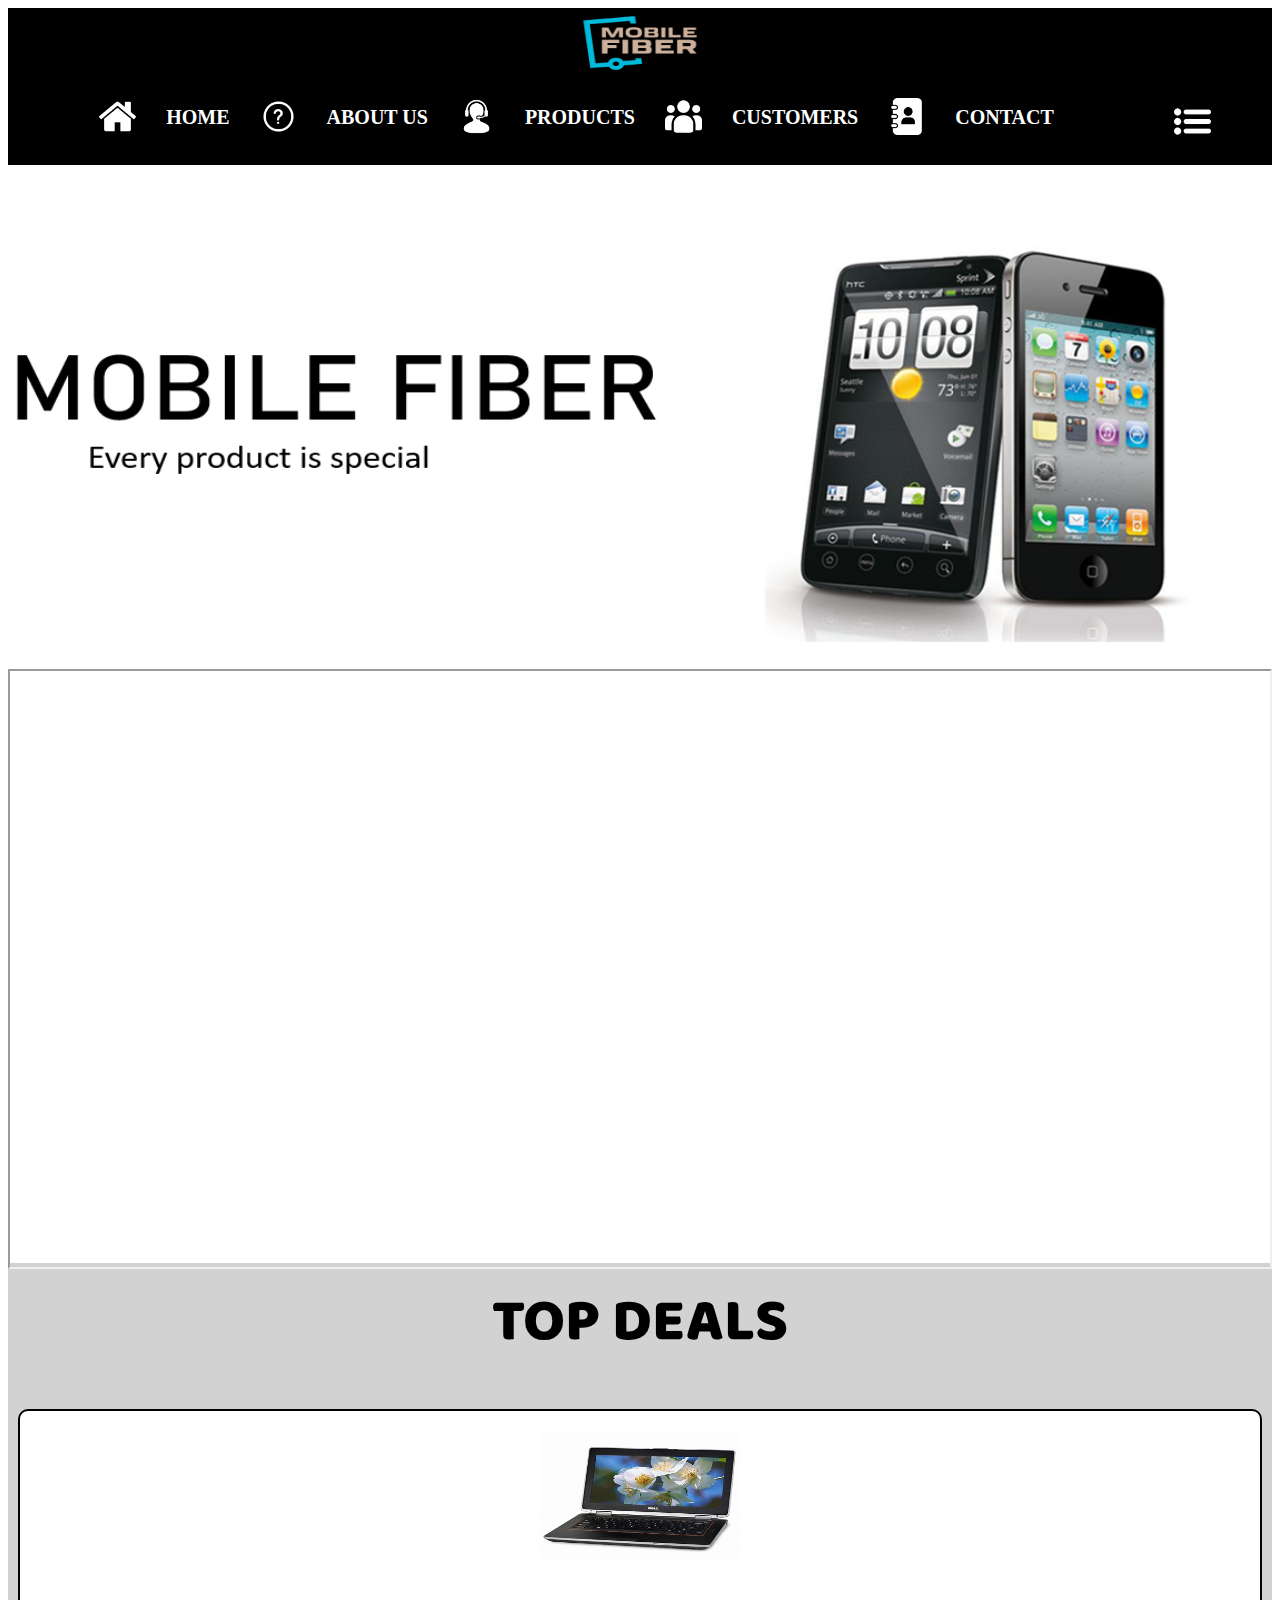
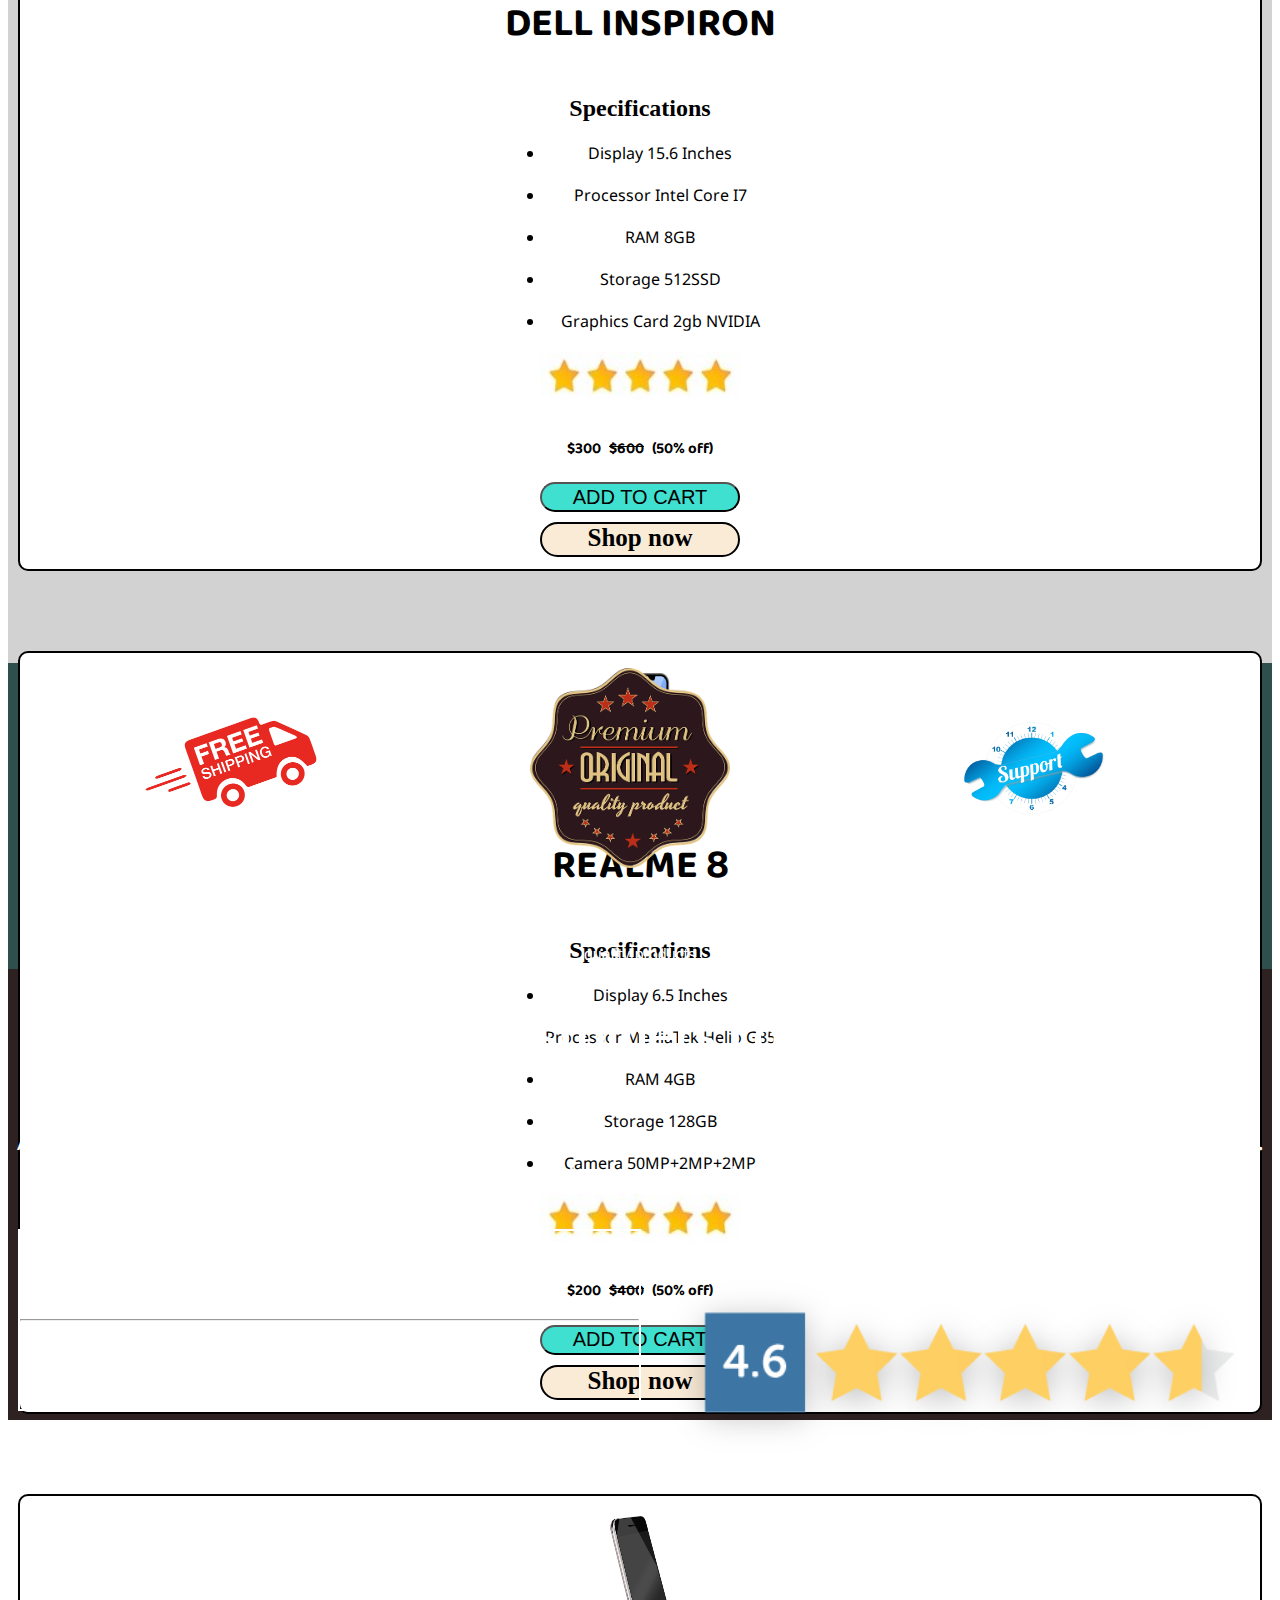
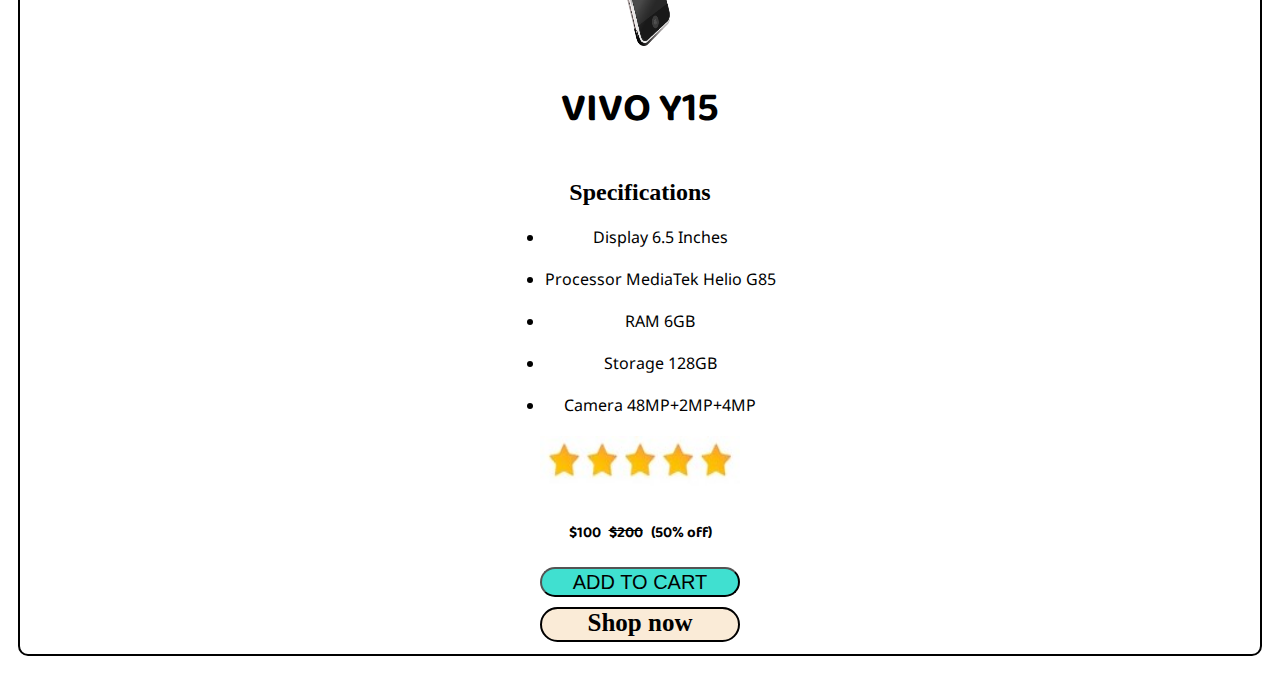
<file: index.html>
<!DOCTYPE html>
<html lang="en">

<head>
    <meta charset="UTF-8">
    <meta http-equiv="X-UA-Compatible" content="IE=edge">
    <meta name="viewport" content="width=device-width, initial-scale=1.0">
    <title>OnlineSale</title>
    <link href="https://fonts.googleapis.com/css2?family=Roboto&display=swap" rel="stylesheet">
    <link href="https://fonts.googleapis.com/css2?family=Baloo+Bhaina+2:wght@500&display=swap" rel="stylesheet">
    <link href="https://fonts.googleapis.com/css2?family=Inter:wght@200&display=swap" rel="stylesheet">
    <link rel="stylesheet" href="Home.css">
    <link href="https://fonts.googleapis.com/css2?family=Lato:ital,wght@1,300&display=swap" rel="stylesheet">
    <link href="https://fonts.googleapis.com/css2?family=Noto+Sans&display=swap" rel="stylesheet">
</head>

<body>


    <div id="navigation">
        <nav id="navbar">
            <div>
                <img src="images/logo.jpg" alt="Mobile Fiber">
            </div>
            <ul>
                <img src="images/home logo.png">
                <li class="item"> <a href="#HomePage">HOME</a></li>
                <img src="images/about logo.png">
                <li class="item"> <a href="About.html">ABOUT US</a></li>
                <img src="images/services logo.png">
                <li class="item"> <a href="Products.html">PRODUCTS</a></li>
                <img src="images/client logo.png">
                <li class="item"> <a href="Customer.html">CUSTOMERS</a></li>
                <img src="images/contact us logo.png">
                <li class="item"> <a href="Contact.html">CONTACT</a></li>
                <li id="icon_list">
                    <div id="icon">
                        <img src="images/three dot icon.jpg" alt="">
                        <div id="dropdown">
                            <ul>
                                <li><a href="login.html">LOGIN</a></li>
                                <li><a href="sign.html">SIGN UP</a></li>
                            </ul>
                        </div>
                    </div>
                </li>
            </ul>
        </nav>
    </div>

    </div>
    <section id="HomePage">
        <div id="intro">
            <img src="images/backgroundimage.jpg">
            <iframe width="100%" height="600"
                src="https://www.youtube.com/embed/yXPuL8y3N1w?rel=0&autoplay=1&mute=1&controls=1"></iframe>
        </div>
        <section id="Home">
            <p id="text">TOP DEALS</p>
            <div class="container">

                <div class="container_items" id="laptop">
                    <img src="images/lappy2.jpg" alt="Laptop">
                    <div>
                        <h1>DELL INSPIRON</h1>
                        <h2>Specifications</h2>
                        <ul>
                            <li>Display 15.6 Inches</li>
                            <li>Processor Intel Core I7</li>
                            <li>RAM 8GB</li>
                            <li>Storage 512SSD</li>
                            <li>Graphics Card 2gb NVIDIA</li>
                        </ul>
                        <img src="images/ratings1.jpg" alt="">
                    </div>
                    <h1 class="price"> <ins>$300</ins> <del>$600</del>
                        <p>(50% off)</p>
                    </h1>
                    <button>ADD TO CART</button>
                    <div class="shop"> <a href="">Shop now</a></div>

                </div>
                <div class="container_items"><img src="images/mobile1.jpg" alt="smartphone">
                    <div>
                        <h1>REALME 8</h1>
                        <h2>Specifications</h2>
                        <ul>
                            <li>Display 6.5 Inches</li>
                            <li>Processor MediaTek Helio G85 </li>
                            <li>RAM 4GB</li>
                            <li>Storage 128GB</li>
                            <li>Camera 50MP+2MP+2MP</li>
                        </ul>
                        <img src="images/ratings1.jpg" alt="">
                    </div>
                    <h1 class="price"> <ins>$200</ins> <del>$400</del>
                        <p>(50% off)</p>
                    </h1>
                    <button>ADD TO CART</button>
                    <div class="shop"> <a href="">Shop now</a></div>
                </div>
                <div class="container_items"><img src="images/mobile2.jpg" alt="smartphone">
                    <div>
                        <h1>VIVO Y15</h1>
                        <h2>Specifications</h2>
                        <ul>
                            <li>Display 6.5 Inches</li>
                            <li>Processor MediaTek Helio G85 </li>
                            <li>RAM 6GB</li>
                            <li>Storage 128GB</li>
                            <li>Camera 48MP+2MP+4MP</li>
                        </ul>
                        <img src="images/ratings1.jpg" alt="rating">
                    </div>
                    <h1 class="price"> <ins>$100</ins> <del>$200</del>
                        <p>(50% off)</p>
                    </h1>
                    <button>ADD TO CART</button>
                    <div class="shop"> <a href="#">Shop now</a></div>
                </div>
            </div>
        </section>



        <section id="section1">
            <div class="bottom">
                <img src="images/free shipping.jpg" alt="Free Shipping">
                <p>FREE SHIPPING</p>
                <div>on order above $100</div>
            </div>
            <div class="bottom">
                <img src="images/premium product.jpg" alt="Quality product">
                <p>PREMIUM</p>
                <div>quality products</div>
            </div>
            <div class="bottom">
                <img src="images/support.jpg" alt="Support">
                <p>SUPPORT</p>
                <div>24/7 support</div>
            </div>
        </section>
        <section id="Section2">
            <h1>Our Customers Love Us</h1>
            <p>At Mobile Fiber.com, your opinion is truly valued. We strive to provide you with the Premium Products.
                Read authentic and unedited reviews collected directly by Shopper Approved.</p>
            <div id="rating">
                <div id="box">
                    <p>4.6</p>
                    <hr>
                    <p>out of 5</p>
                </div>
                <div>
                    <p>Overall Rating</p>
                    <img src="images/rating.jpg" alt="Our Rating">
                </div>
            </div>
        </section>
    </section>
</body>

</html>
</file>
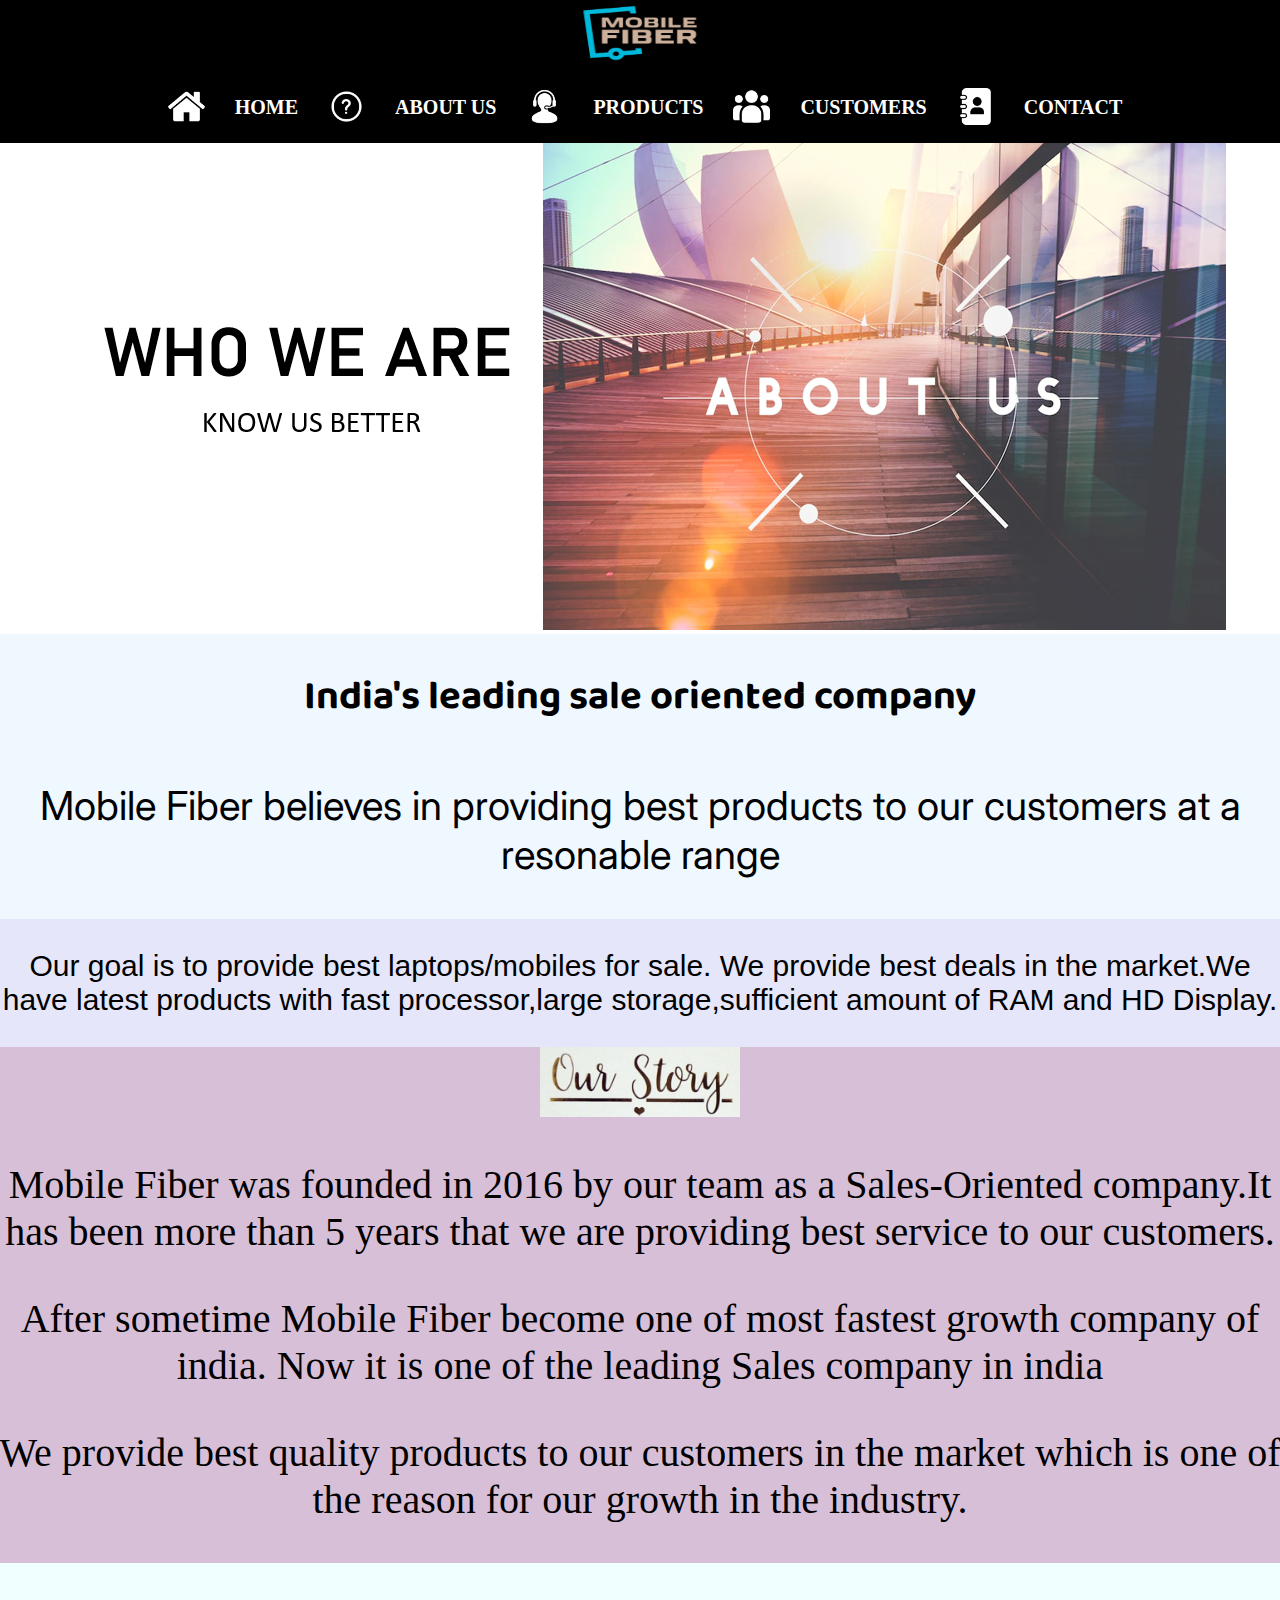
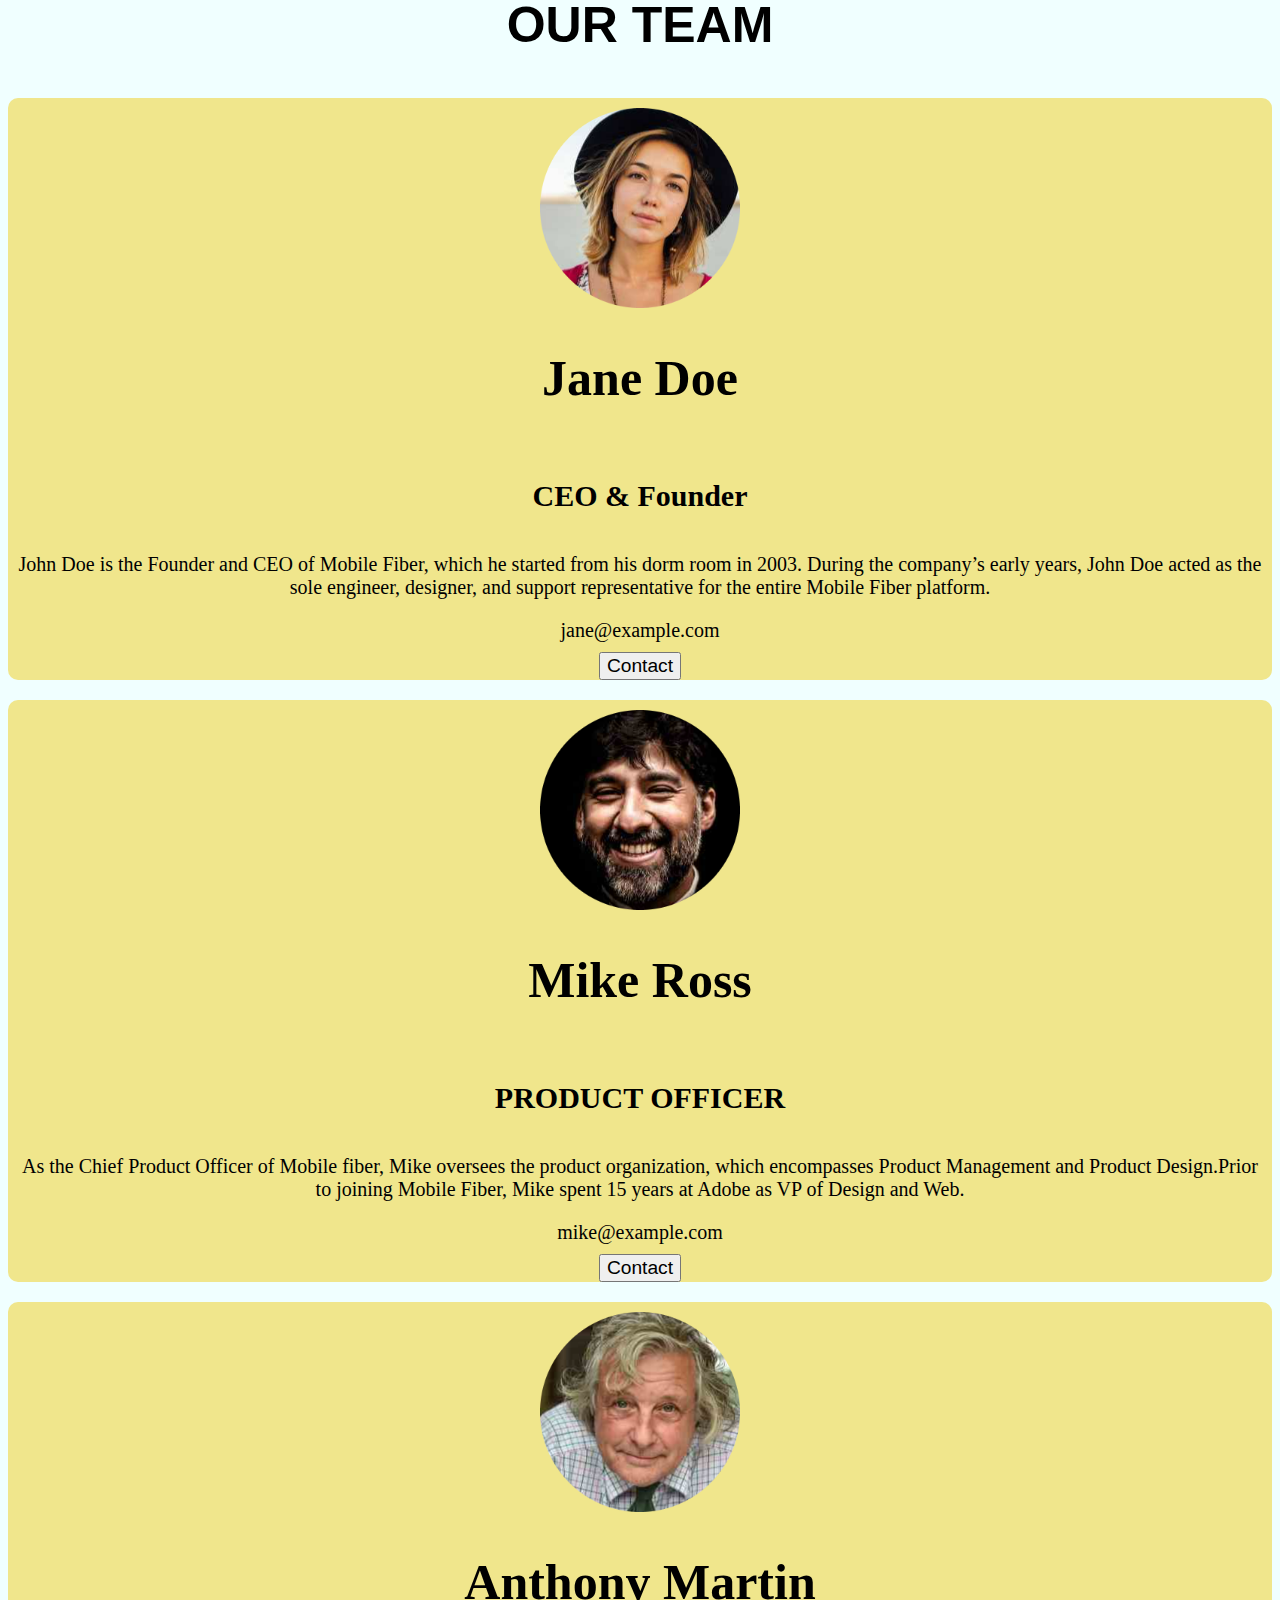
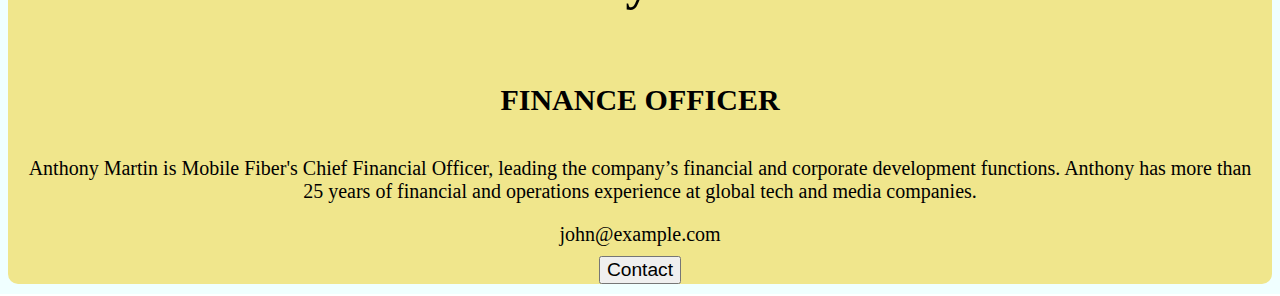
<file: About.html>
<!DOCTYPE html>
<html lang="en">

<head>
    <meta charset="UTF-8">
    <meta http-equiv="X-UA-Compatible" content="IE=edge">
    <meta name="viewport" content="width=device-width, initial-scale=1.0">
    <title>OnlineSale</title>
    <link href="https://fonts.googleapis.com/css2?family=Baloo+Bhaina+2:wght@500&display=swap" rel="stylesheet">
    <link href="https://fonts.googleapis.com/css2?family=Inter:wght@200&display=swap" rel="stylesheet">
    <link rel="stylesheet" href="About.css">
</head>

<body>
    <header>
        <nav id="navbar">
            <div>
                <img src="images/logo.jpg" alt="Mobile Fiber">
            </div>
            <ul>
                <img src="images/home logo.png">
                <li class="item"> <a href="index.html">HOME</a></li>
                <img src="images/about logo.png">
                <li class="item"> <a href="#About">ABOUT US</a></li>
                <img src="images/services logo.png">
                <li class="item"> <a href="Products.html">PRODUCTS</a></li>
                <img src="images/client logo.png">
                <li class="item"> <a href="Customer.html">CUSTOMERS</a></li>
                <img src="images/contact us logo.png">
                <li class="item"> <a href="Contact.html">CONTACT</a></li>
            </ul>
        </nav>
    </header>

    <section id="About">
        <div id="top">
            <img src="images/About background.jpg" >
        </div>
        <section id="section1">
            <h1>India's leading sale oriented company</h1>
            <div>
                <p>Mobile Fiber believes in providing best products to our customers at a resonable range</p>
            </div>
        </section>
        <section id="section2">
            <div>
                <p>Our goal is to provide best laptops/mobiles for sale. We provide best deals in the market.We have
                    latest products with fast processor,large storage,sufficient amount of RAM and HD Display.
                </p>
            </div>
        </section>
        <section id="section3">
            <div><img src="images/story.jpg" alt="Story"></div>
            <div>
                <p>Mobile Fiber was founded in 2016 by our team
                    as a Sales-Oriented company.It has been more than 5 years that we are providing best service to our
                    customers.
                </p>
                <p> After sometime Mobile Fiber become one of most fastest growth company of india. Now it is one of the
                    leading Sales company in india
                </p>
                <p>We provide best quality products to our customers in the market which is one of the reason for our
                    growth in the industry.
                </p>
            </div>
        </section>
        <section id="section4">
            <h1>OUR TEAM</h1>
            <div id="team">
                <div class="team_members">
                    <img src="images/team1.jpg" alt="Team_Member">
                    <h2>Jane Doe</h2>
                    <h3 class="title">CEO & Founder</h3>
                    <p>John Doe is the Founder and CEO of Mobile Fiber, which he started from his dorm room in 2003.
                        During the company’s early years, John Doe acted as the sole engineer, designer, and support
                        representative for the entire Mobile Fiber platform. </p>
                    <p>jane@example.com</p>
                    <button class="button">Contact</button>
                </div>
                <div class="team_members">
                    <img src="images/team2.jpg" alt="Team_Member">
                    <h2>Mike Ross</h2>
                    <h3 class="title">PRODUCT OFFICER</h3>
                    <p>As the Chief Product Officer of Mobile fiber, Mike oversees the product organization, which
                        encompasses Product Management and Product Design.Prior to joining Mobile Fiber, Mike spent 15
                        years at Adobe as VP of Design and Web.
                    </p>
                    <p>mike@example.com</p>
                    <button class="button">Contact</button>

                </div>
                <div class="team_members">
                    <img src="images/team3.jpg" alt="Team_Member">
                    <h2>Anthony Martin</h2>
                    <h3 class="title">FINANCE OFFICER</h3>
                    <p> Anthony Martin is Mobile Fiber's Chief Financial Officer, leading the company’s financial and
                        corporate development functions. Anthony has more than 25 years of financial and operations
                        experience at global tech and media companies. </p>
                    <p>john@example.com</p>
                    <button class="button">Contact</button>
                </div>

            </div>
        </section>
    </section>

</body>

</html>
</file>
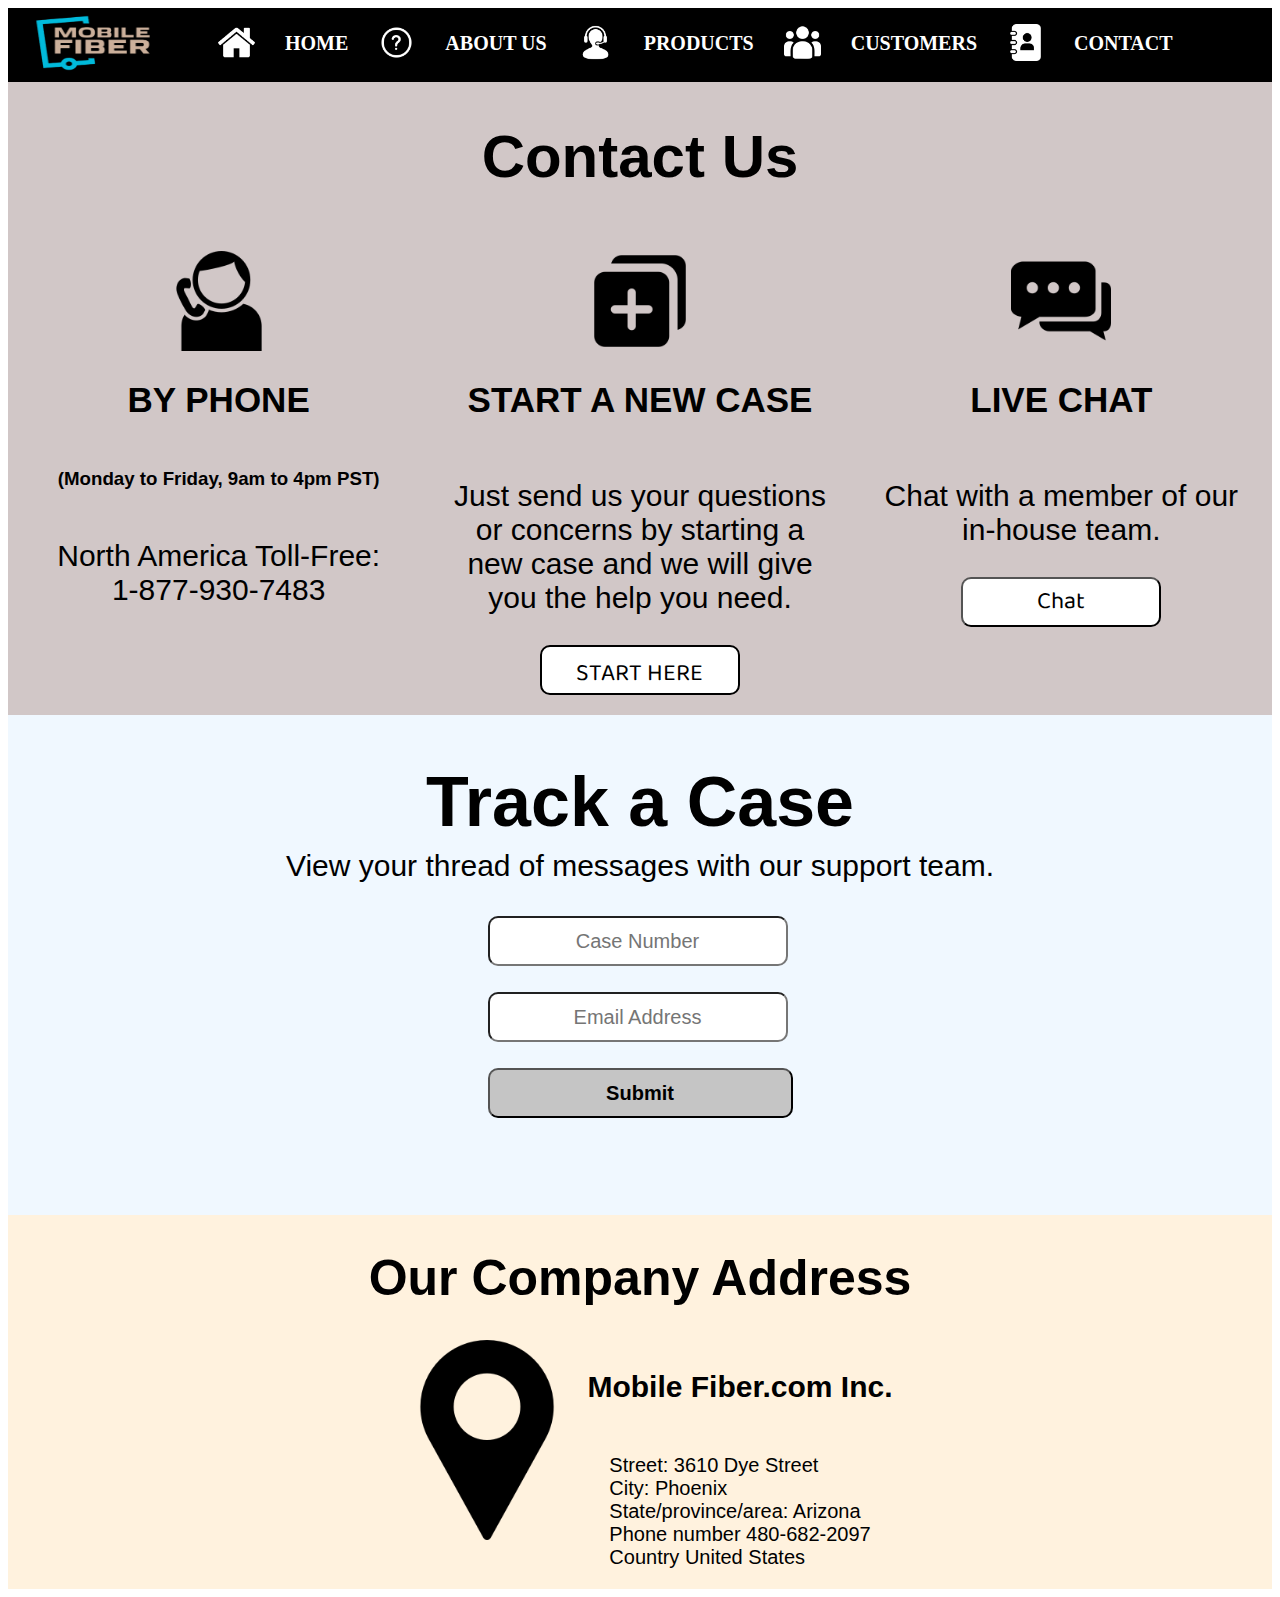
<file: Contact.html>
<!DOCTYPE html>
<html lang="en">

<head>
    <meta charset="UTF-8">
    <meta http-equiv="X-UA-Compatible" content="IE=edge">
    <meta name="viewport" content="width=device-width, initial-scale=1.0">
    <title>OnlineSale</title>
    <link rel="stylesheet" href="Contact.css">
    <link href="https://fonts.googleapis.com/css2?family=Baloo+Bhaina+2:wght@500&display=swap" rel="stylesheet">
</head>

<body>
    <header>
        <nav id="navbar">
            <div>
                <img src="images/logo.jpg" alt="Mobile Fiber">
            </div>
            <ul>
                <img src="images/home logo.png" >
                <li class="item"> <a href="index.html">HOME</a></li>
                <img src="images/about logo.png" >
                <li class="item"> <a href="About.html">ABOUT US</a></li>
                <img src="images/services logo.png" >
                <li class="item"> <a href="Products.html">PRODUCTS</a></li>
                <img src="images/client logo.png" >
                <li class="item"> <a href="Customer.html">CUSTOMERS</a></li>
                <img src="images/contact us logo.png" >
                <li class="item"> <a href="#Contact1">CONTACT</a></li>
            </ul>
        </nav>

    </header>
    <section id="Contact1">
        <section id="Contact">
            <h1>Contact Us</h1>
            <div id="contact_container">
                <div class="contact_items">
                    <img src="images/contact1.jpg.png" alt="contact">
                    <h2>BY PHONE</h2>
                    <h3>(Monday to Friday, 9am to 4pm PST)</h3>
                    <p> North America Toll-Free: <span>1-877-930-7483</span> </p>
                </div>
                <div class="contact_items">
                    <img src="images/contact2.jpg.png" alt="contact">
                    <h2>START A NEW CASE </h2>
                    <p>Just send us your questions or concerns by starting a new case and we will give you the help you
                        need.</p>
                    <a href="form.html">START HERE</a>
                </div>
                <div class="contact_items">
                    <img src="images/contact3.jpg.png" alt="contact">
                    <h2>LIVE CHAT</h2>
                    <p>Chat with a member of our in-house team.</p>
                    <button class="open-button" onclick="openForm()">Chat</button>

                    <div class="chat-popup" id="myForm">
                        <form action="/action_page.php" class="form-container">
                            <h1>Chat</h1>
                            <label for="msg"><b>Message</b></label>
                            <textarea placeholder="Type message.." name="msg" required></textarea>

                            <button type="submit" class="btn">Send</button>
                            <button type="button" class="btn cancel" onclick="closeForm()">Close</button>
                        </form>
                    </div>
                    <script>
                        function openForm() {
                            document.getElementById("myForm").style.display = "block";
                        }

                        function closeForm() {
                            document.getElementById("myForm").style.display = "none";
                        }
                    </script>

                </div>
            </div>
        </section>
        <section id="Section1">
            <div id="Container">
                <h1>Track a Case</h1>
                <p>View your thread of messages with our support team.</p>
                <form action="">
                    <table>
                        <tr>
                            <td><input type="text" placeholder="Case Number"></td>
                        </tr>
                        <tr>
                            <td>&nbsp;</td>
                        </tr>
                        <tr>
                            <td><input type="email" placeholder="Email Address"></td>
                        </tr>
                        <tr>
                            <td>&nbsp;</td>
                        </tr>
                        <tr>
                            <td><input type="submit"></td>
                        </tr>
                    </table>
                </form>
            </div>
        </section>
        <div id="footer">
            <h1>Our Company Address</h1>
            <div>
                <img src="images/address.jpg" alt="">
                <div id="footer_id">
                    <h3>Mobile Fiber.com Inc.</h3>
                    <p>
                        Street: 3610 Dye Street <br>
                        City: Phoenix <br>
                        State/province/area: Arizona <br>
                        Phone number 480-682-2097 <br>
                        Country United States
                    </p>
                </div>

            </div>
        </div>
    </section>
</body>

</html>
</file>
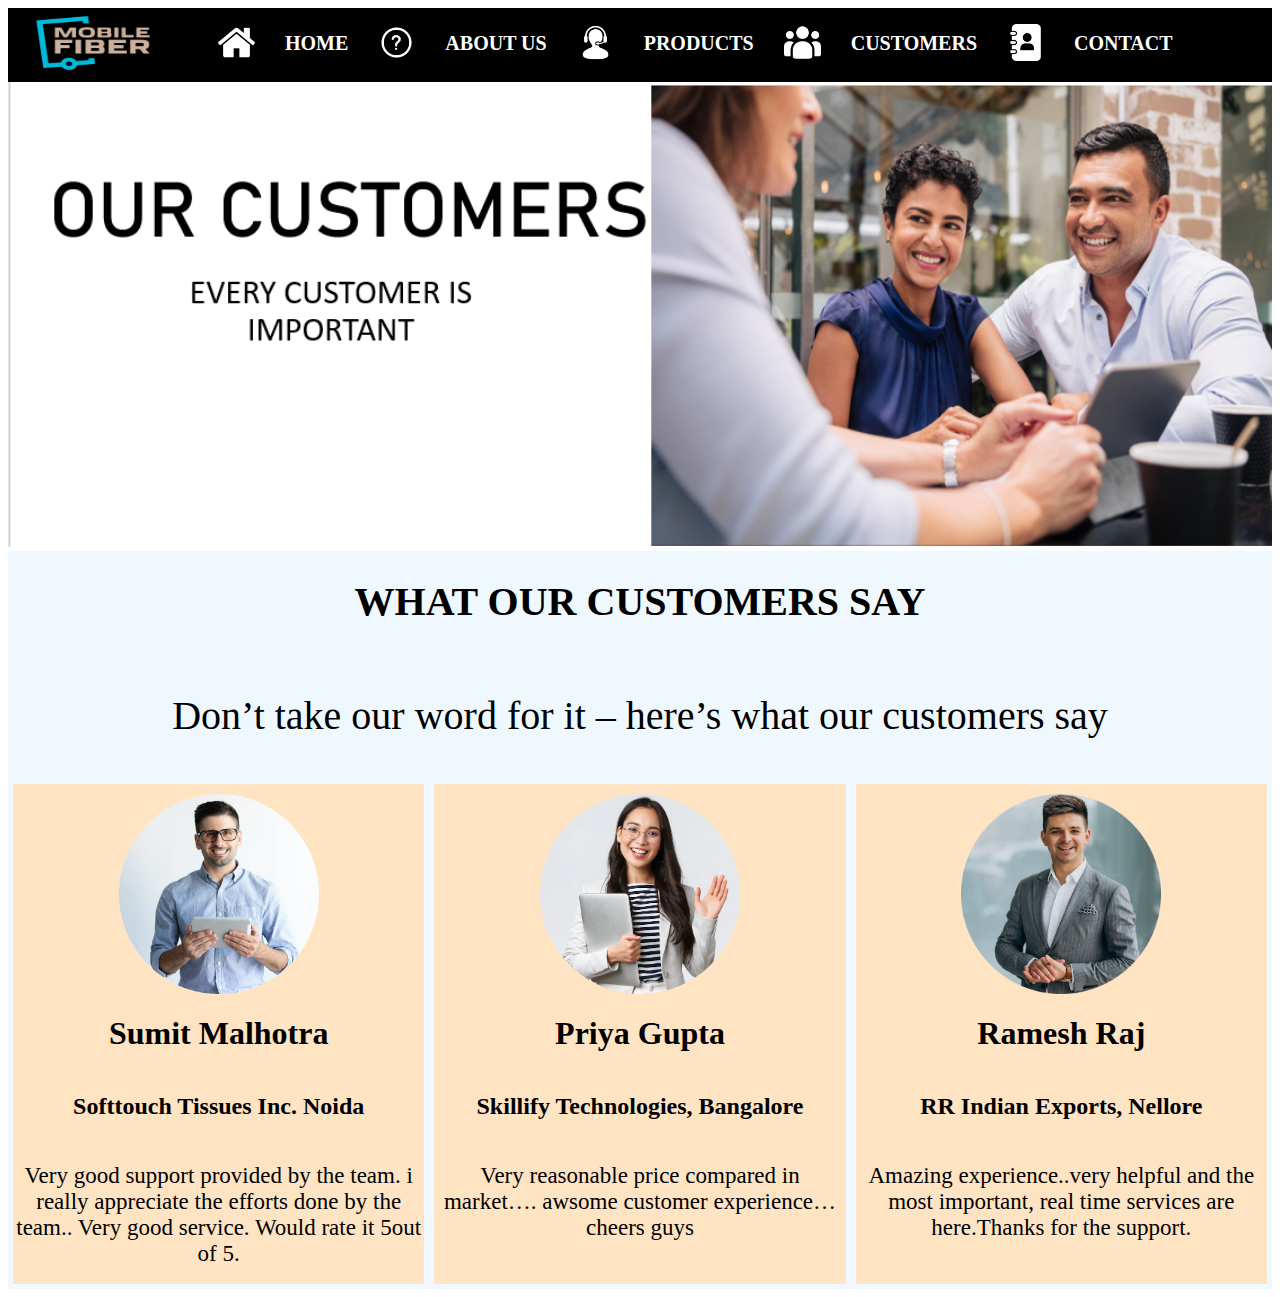
<file: Customer.html>
<!DOCTYPE html>
<html lang="en">
<head>
    <meta charset="UTF-8">
    <meta http-equiv="X-UA-Compatible" content="IE=edge">
    <meta name="viewport" content="width=device-width, initial-scale=1.0">
    <title>OnlineSale</title>
    <link rel="stylesheet" href="Customer.css">
</head>
<body>
    
    <header>
        <nav id="navbar">
            <div>
                <img src="images/logo.jpg" alt="Mobile Fiber">
            </div>
            <ul>
                <img src="images/home logo.png" >
                <li class="item"> <a href="index.html">HOME</a></li>
                <img src="images/about logo.png" >
                <li class="item"> <a href="About.html">ABOUT US</a></li>
                <img src="images/services logo.png" >
                <li class="item"> <a href="Products.html">PRODUCTS</a></li>
                <img src="images/client logo.png" >
                <li class="item"> <a href="#Customer">CUSTOMERS</a></li>
                <img src="images/contact us logo.png" >
                <li class="item"> <a href="Contact.html">CONTACT</a></li>
            </ul>
        </nav>
     
    </header>

    <section id="Customer">
        <div id="Top_image">
            <img src="images/customer.jpg.png" alt="customer">
        </div>
        <div id="Testimonials">
            <h1>WHAT OUR CUSTOMERS SAY</h1>
            <p>Don’t take our word for it – here’s what our customers say</p>
        </div>
        <div id="Customer_people">
            <div class="customer_reviews">
                <img src="images/customer1.jpg" alt="customer1">
                <h1>Sumit Malhotra</h1>
                <h2>Softtouch Tissues Inc. Noida</h2> 
                <p>Very good support provided by the team. i really appreciate the efforts done by the team.. Very good service. Would rate it 5out of 5.</p>
            </div>
            <div class="customer_reviews">
                <img src="images/customer2.jpg" alt="customer2">
                <h1>Priya Gupta</h1>
                <h2>Skillify Technologies, Bangalore</h2>
                <p>Very reasonable price compared in market…. awsome customer experience… cheers guys
                </p>
            </div>
            <div class="customer_reviews">
                <img src="images/customer3.jpg" alt="customer3">
                <h1>Ramesh Raj</h1>
                <h2>RR Indian Exports, Nellore</h2>
                <p>Amazing experience..very helpful and the most important, real time services are here.Thanks for the support.</p>
            </div>
        </div>
    </section>
</body>
</html>
</file>
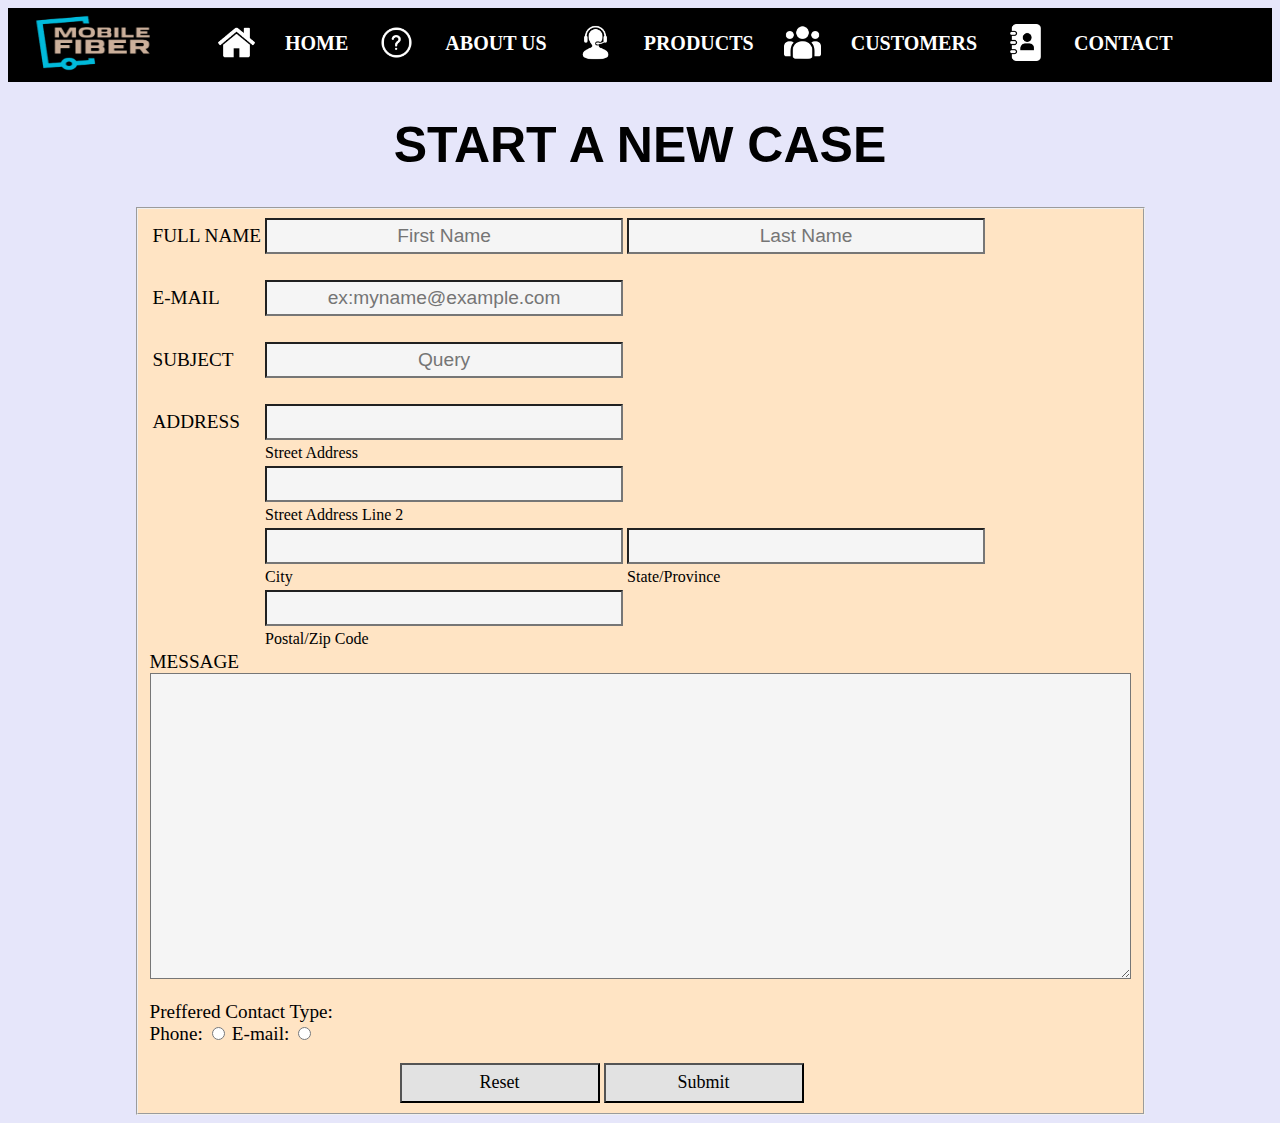
<file: form.html>
<!DOCTYPE html>
<html lang="en">
<head>
    <meta charset="UTF-8">
    <meta http-equiv="X-UA-Compatible" content="IE=edge">
    <meta name="viewport" content="width=device-width, initial-scale=1.0">
    <title>OnlineSale</title>
    <link rel="stylesheet" href="form.css">
</head>
<body>
    <header>
        <nav id="navbar">
            <div>
                <img src="images/logo.jpg" alt="">
            </div>

            <ul>
                <img src="images/home logo.png" alt="">
                <li class="item"> <a href="index.html">HOME</a></li>
                <img src="images/about logo.png" alt="">
                <li class="item"> <a href="About.html">ABOUT US</a></li>
                <img src="images/services logo.png" alt="">
                <li class="item"> <a href="Products.html">PRODUCTS</a></li>
                <img src="images/client logo.png" alt="">
                <li class="item"> <a href="Customer.html">CUSTOMERS</a></li>
                
                <img src="images/contact us logo.png" alt="">
                <li class="item"> <a href="Contact.html">CONTACT</a></li>
            </ul>
        </nav>
    </header>
    <div id="case">
        <h1>START A NEW CASE</h1>
        <fieldset>
          
            <form action="">
                <table>
                <tr>
                    <td><label for="name">FULL NAME</label></td>
                    <td><input type="text" id="name" placeholder="First Name"></td>
                    <td><input type="text" id="name" placeholder="Last Name"></td>
                </tr>
                <tr><td>&nbsp;</td>
                <td>&nbsp;</td></tr>
                <tr>
                    <td><label for="mail">E-MAIL</label></td>
                    <td><input type="email" id="mail" placeholder="ex:myname@example.com"></td>
                </tr>
                <tr><td>&nbsp;</td>
                    <td>&nbsp;</td></tr>
                <tr>
                    <td><label for="subject">SUBJECT</label></td>
                    <td><input type="text" id="subject" placeholder="Query"></td>
                </tr>
                <tr><td>&nbsp;</td>
                    <td>&nbsp;</td></tr>
                <tr>
                    <td><label for="address">ADDRESS</label></td>
                    <td><input type="textarea" id="address"></td>
                </tr>
                <tr>
                    <td></td>
                    <td>Street Address</td>
                </tr>
                <tr>
                    <td></td>
                    <td><input type="textarea"></td>
                </tr>
                <tr>
                    <td></td>
                    <td>Street Address Line 2</td>
                </tr>
                <tr>
                    <td></td>
                    <td><input type="text"></td>
                    <td><input type="text"></td>
                </tr>
                <tr>
                    <td></td>
                    <td>City</td>
                    <td>State/Province</td>
                </tr>
                <tr>
                    <td></td>
                    <td><input type="text"></td>
                </tr>
                <tr>
                    <td></td>
                    <td>Postal/Zip Code</td>
                </tr>
                </table>
                <div>
                    <label for="message">MESSAGE</label> <br>
                    <textarea name="" id="message" cols="120" rows="20"></textarea>
                </div>
                <br>
                <div>
                    <label for="prefernce">Preffered Contact Type:<br></label>
                    <label for="prefernce">Phone:</label>
                    <input type="radio" name="mygender" id="prefernce">
                    <label for="prefernce">E-mail:</label>
                    <input type="radio" name="mygender" id="prefernce">
                </div><br>
                <div id="buttons">
                        <input type="reset">
                        <input type="submit">
                </div>
        
            </form>
        </fieldset>
    </div>
   
</body>
</html>
</file>
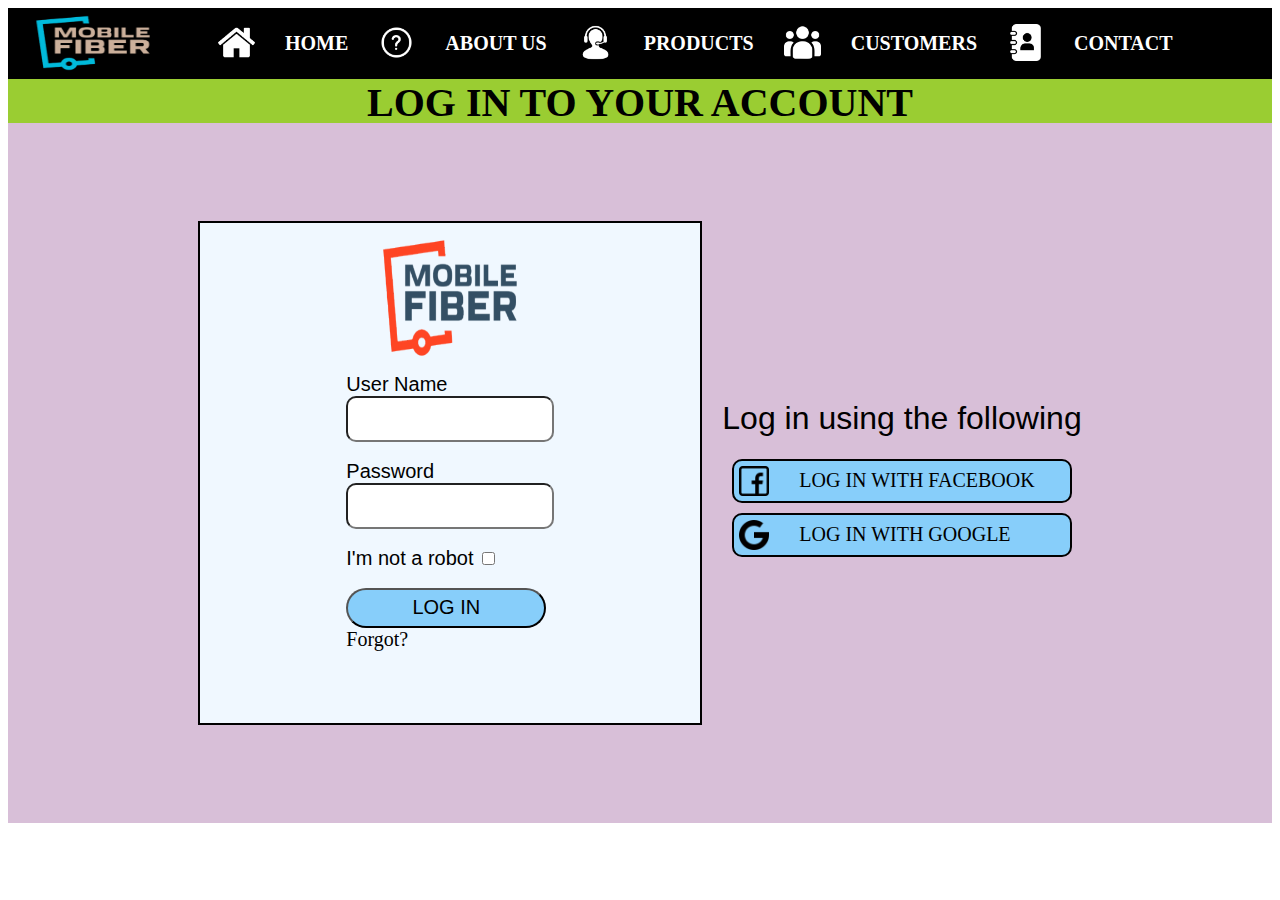
<file: login.html>
<!DOCTYPE html>
<html lang="en">

<head>
    <meta charset="UTF-8">
    <meta http-equiv="X-UA-Compatible" content="IE=edge">
    <meta name="viewport" content="width=device-width, initial-scale=1.0">
    <title>OnlineSale</title>
    <link rel="stylesheet" href="login.css">
</head>

<body>
    <header>
        <nav id="navbar">
            <div>
                <img src="images/logo.jpg" alt="">
            </div>
            <ul>
                <img src="images/home logo.png" alt="">
                <li class="item"> <a href="index.html">HOME</a></li>
                <img src="images/about logo.png" alt="">
                <li class="item"> <a href="About.html">ABOUT US</a></li>
                <img src="images/services logo.png" alt="">
                <li class="item"> <a href="Products.html">PRODUCTS</a></li>
                <img src="images/client logo.png" alt="">
                <li class="item"> <a href="Customer.html">CUSTOMERS</a></li>
                <img src="images/contact us logo.png" alt="">
                <li class="item"> <a href="Contact.html">CONTACT</a></li>
            </ul>
        </nav>
    </header>
    <div id="heading">
        <h1>LOG IN TO YOUR ACCOUNT</h1>   
    </div>
        <div id="container">
            <div id="login">
                <img src="images/logo.jpg" alt="">
                <form action="">
                    <div>
                        <label for="Uname">User Name</label> <br>
                        <input type="text" id="Uname">
                    </div>
                    <br>
                    <div>
                        <label for="password">Password</label> <br>
                        <input type="password" id="password">
                    </div>
                    <br>
                    <div>
                        <label for="check">I'm not a robot</label> 
                        <input type="checkbox" id="check">
                    </div>
                    <br>
                    <div>
                        <button>LOG IN</button>
                    </div>
                    <div>
                        <a href="#">Forgot?</a>
                    </div>
                </form>
            </div>
            <div id="login-via">
                <h1>Log in using the following</h1>
                <div class="ways">
                    <img src="images/facebook.jpg" alt="">
                    <a href="#">LOG IN WITH FACEBOOK</a>
                </div>
                <div class="ways">
                    <img src="images/google.jpg" alt="">
                    <a href="#">LOG IN WITH GOOGLE</a>
                </div>
            </div>
        </div>
        

        
    </body>
    
</html>
</file>
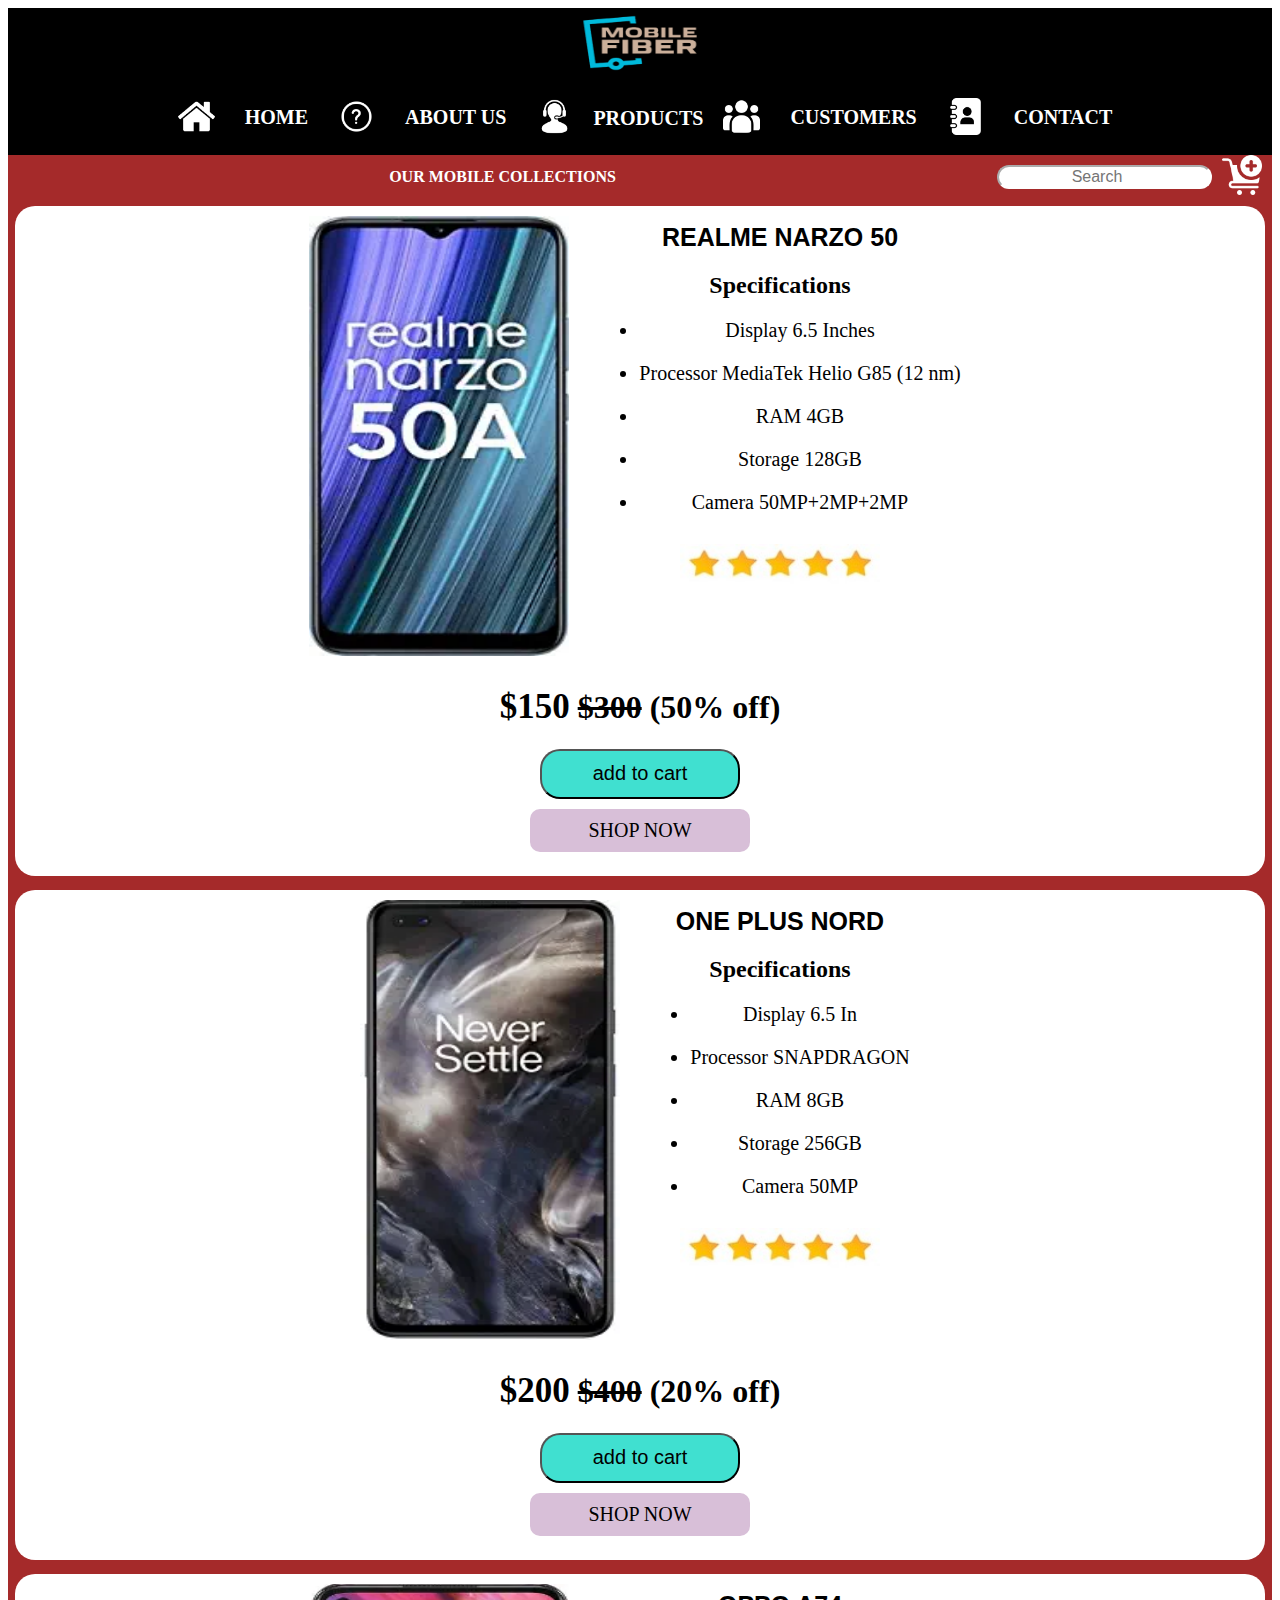
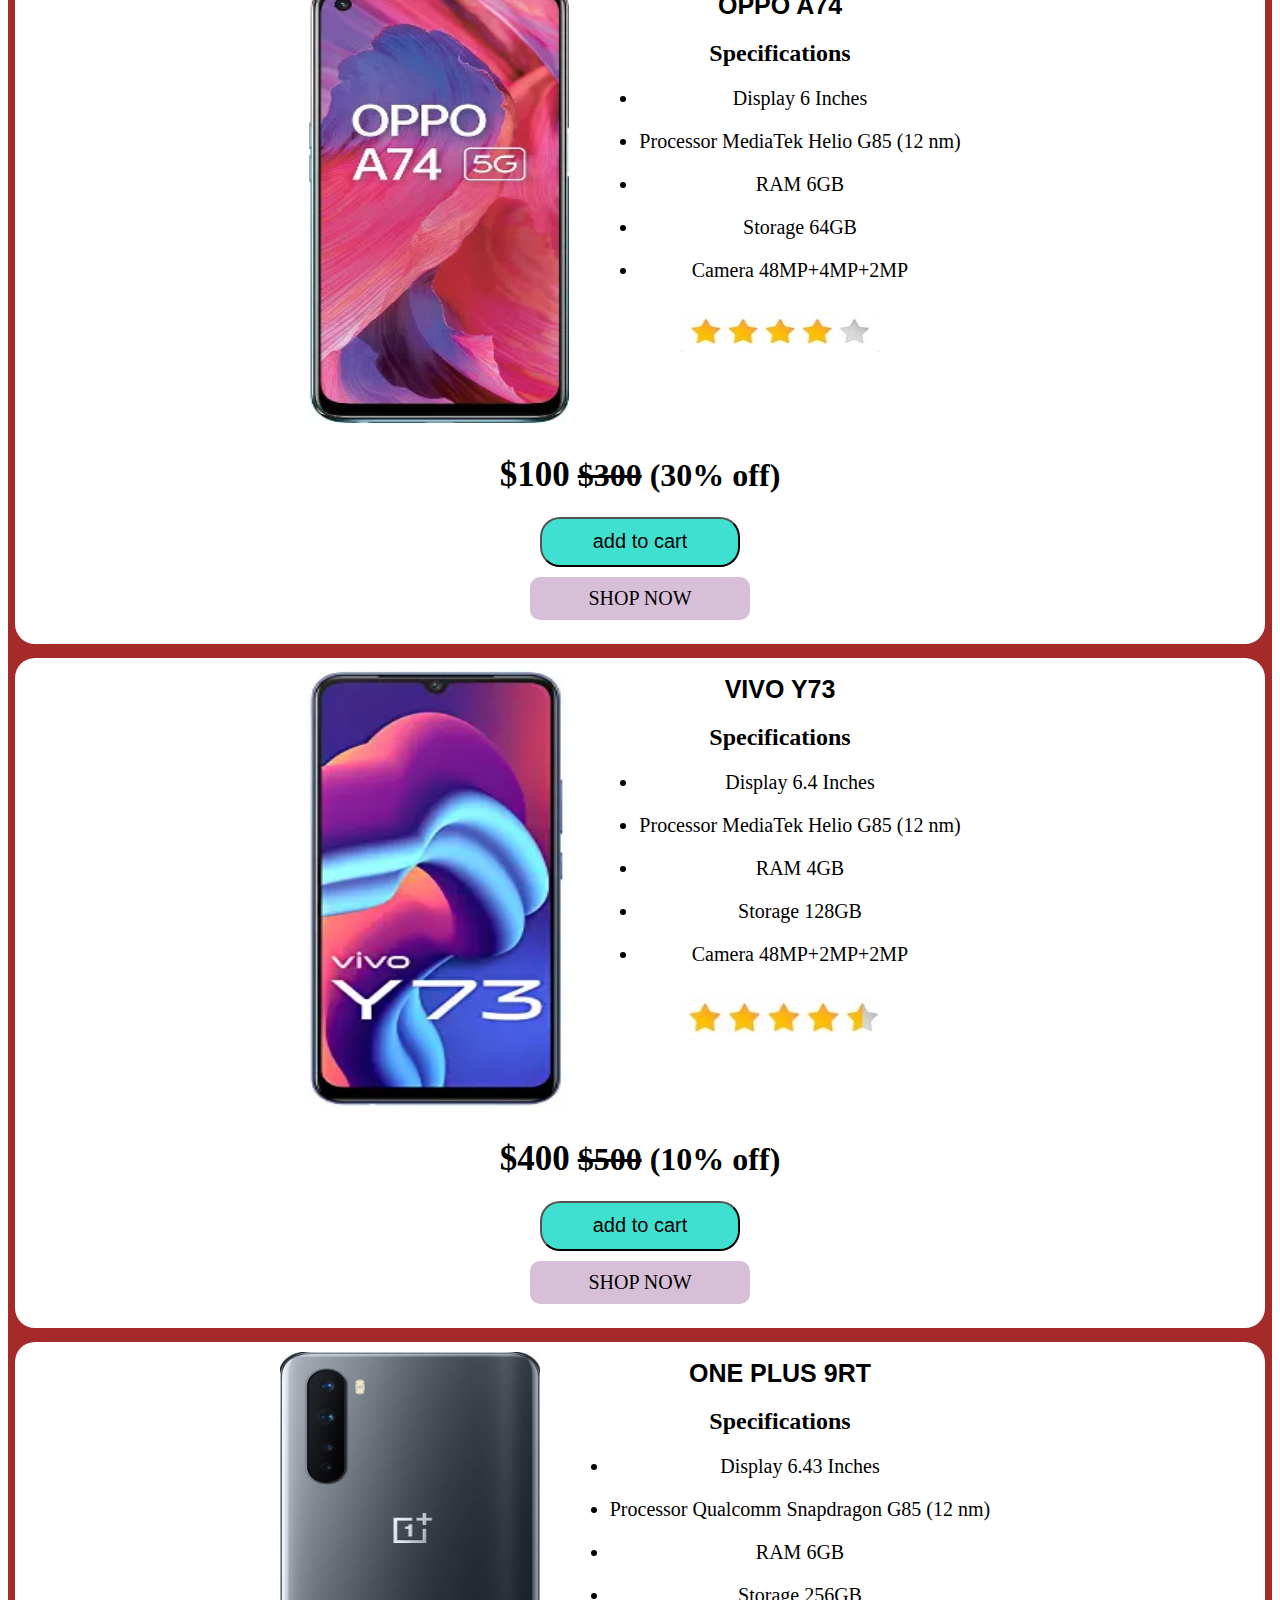
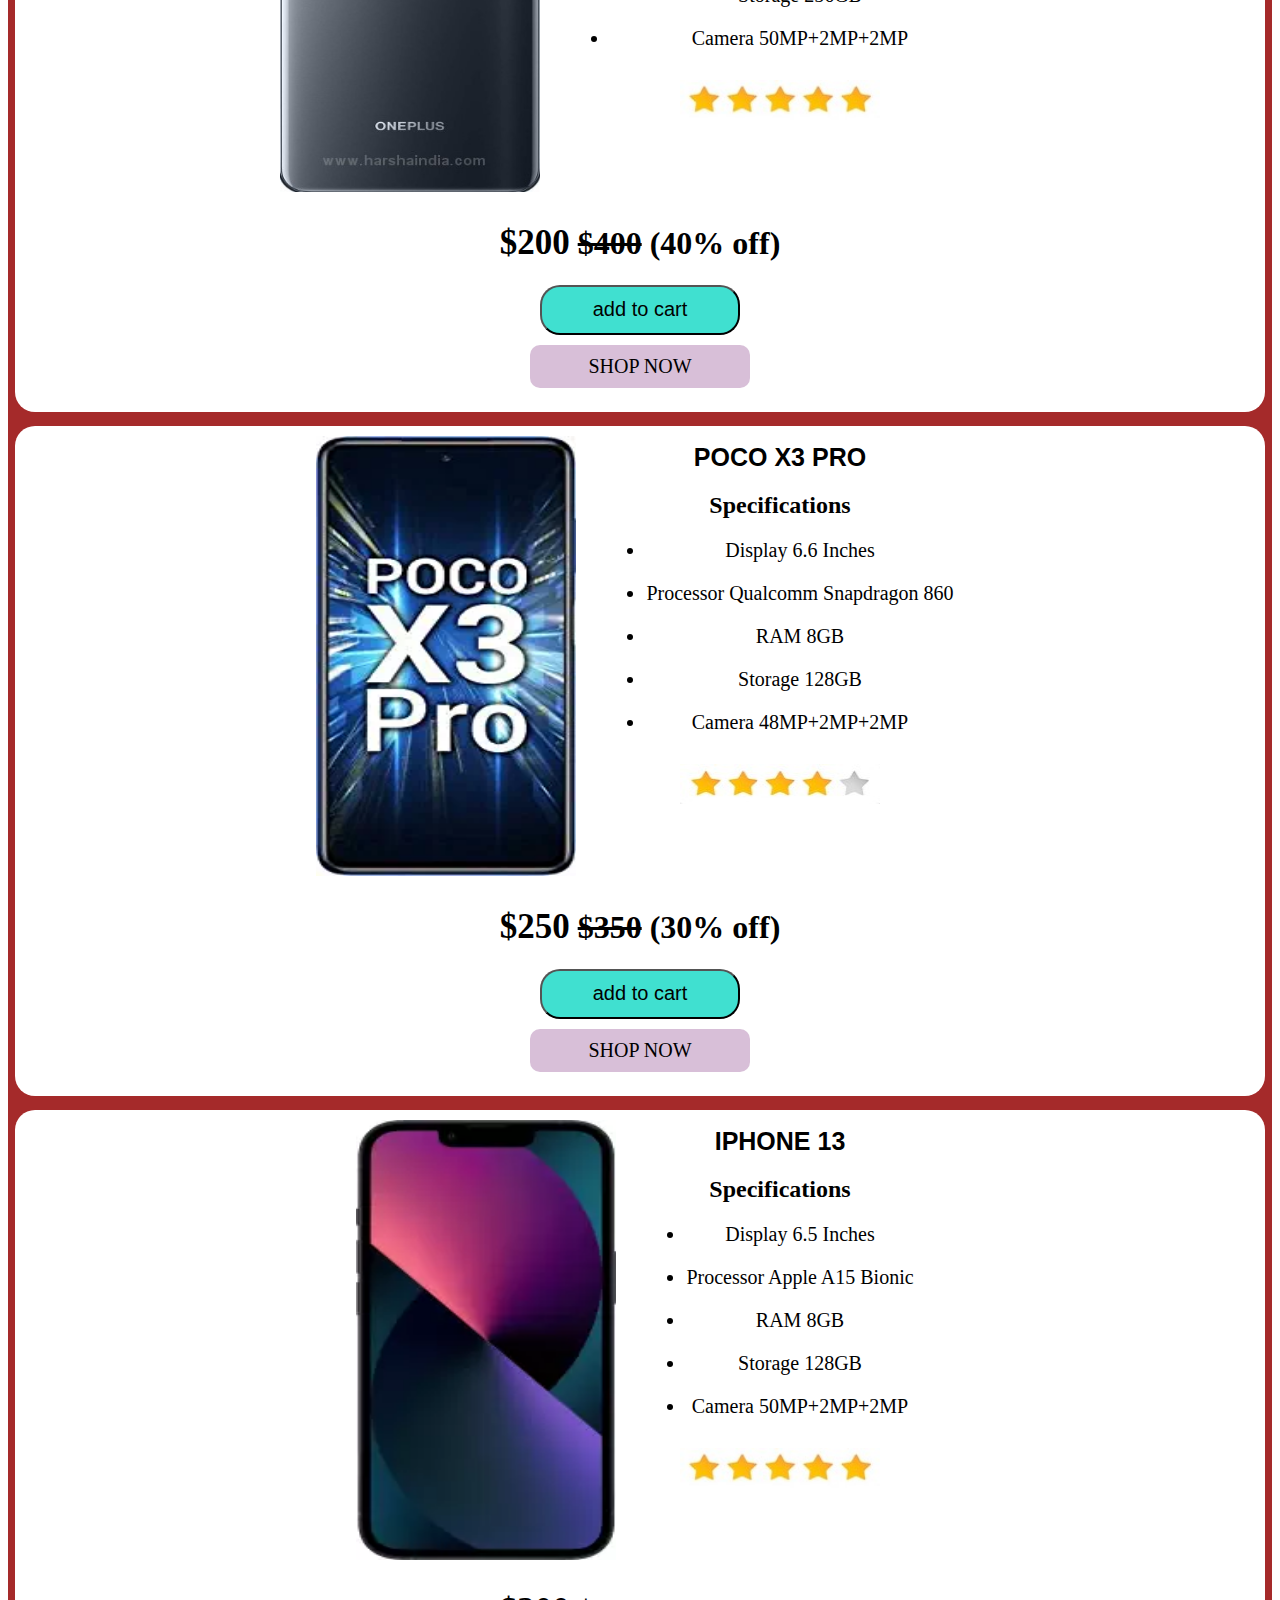
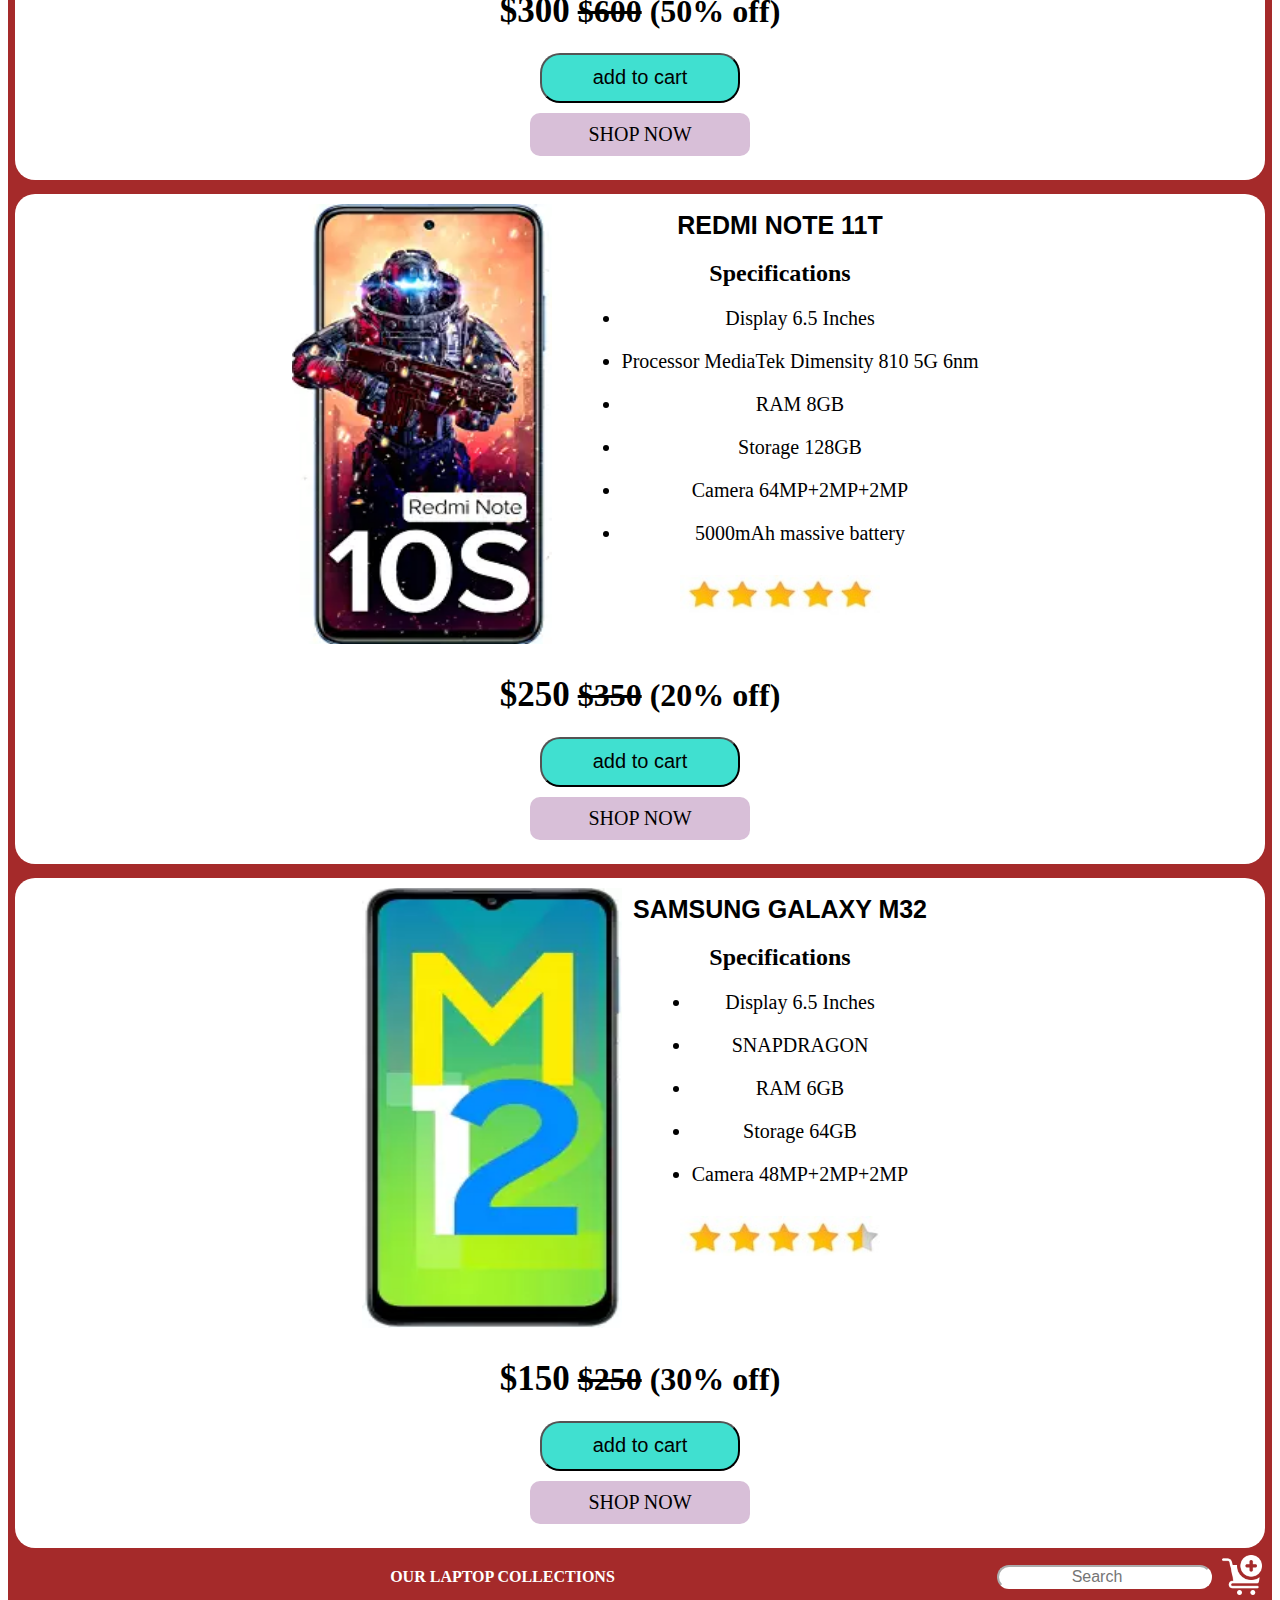
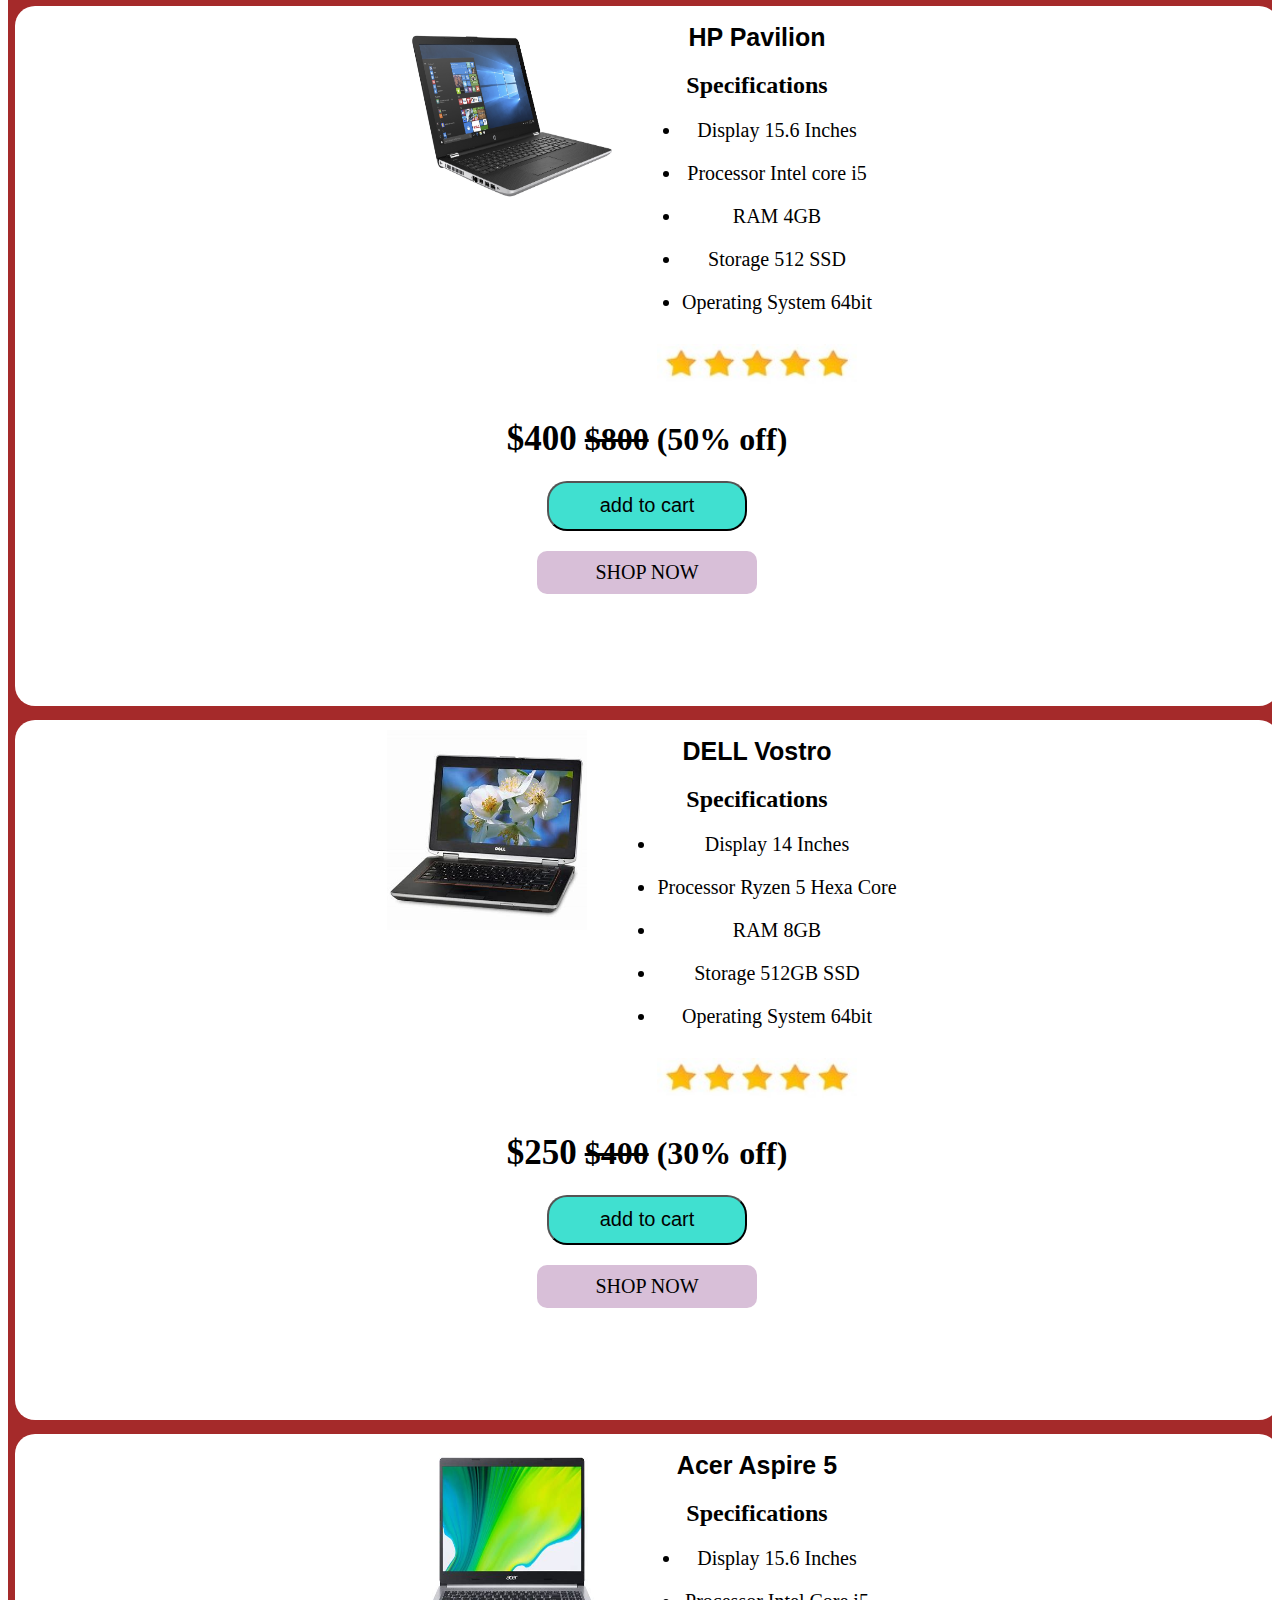
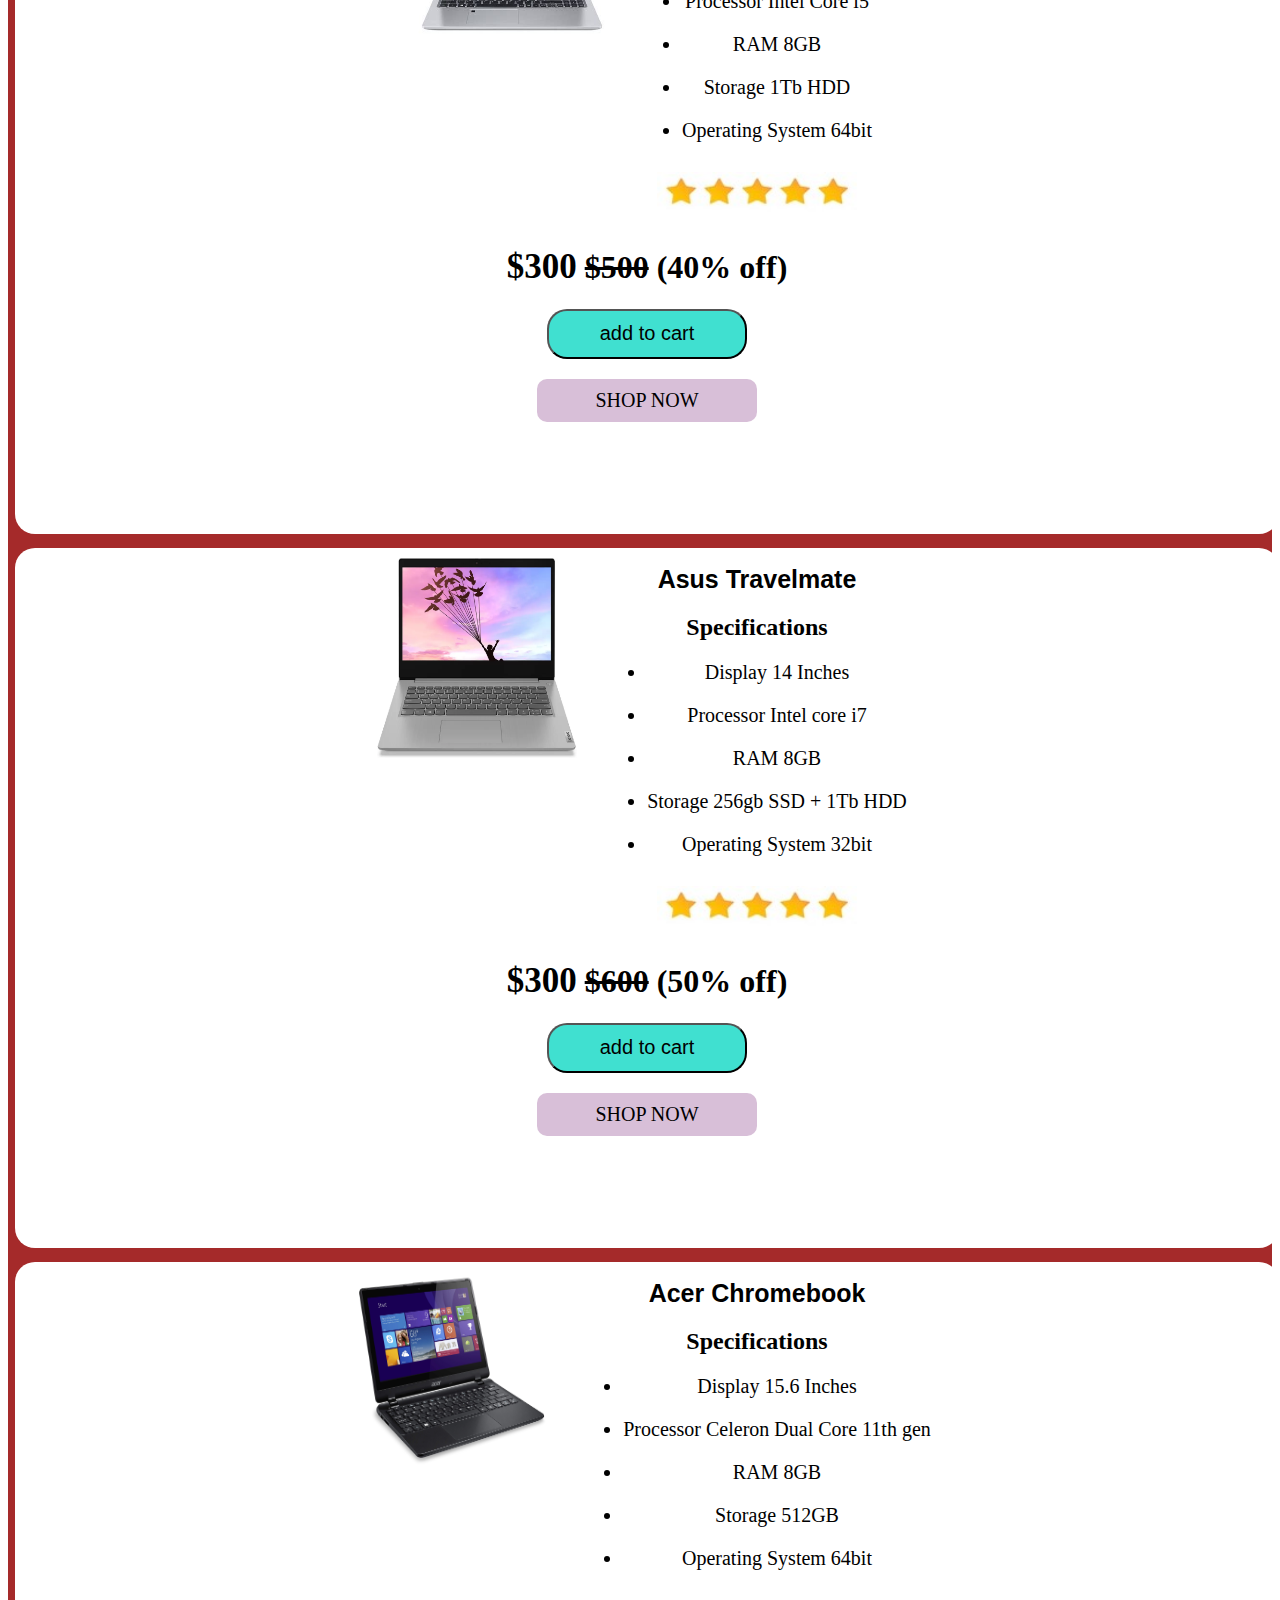
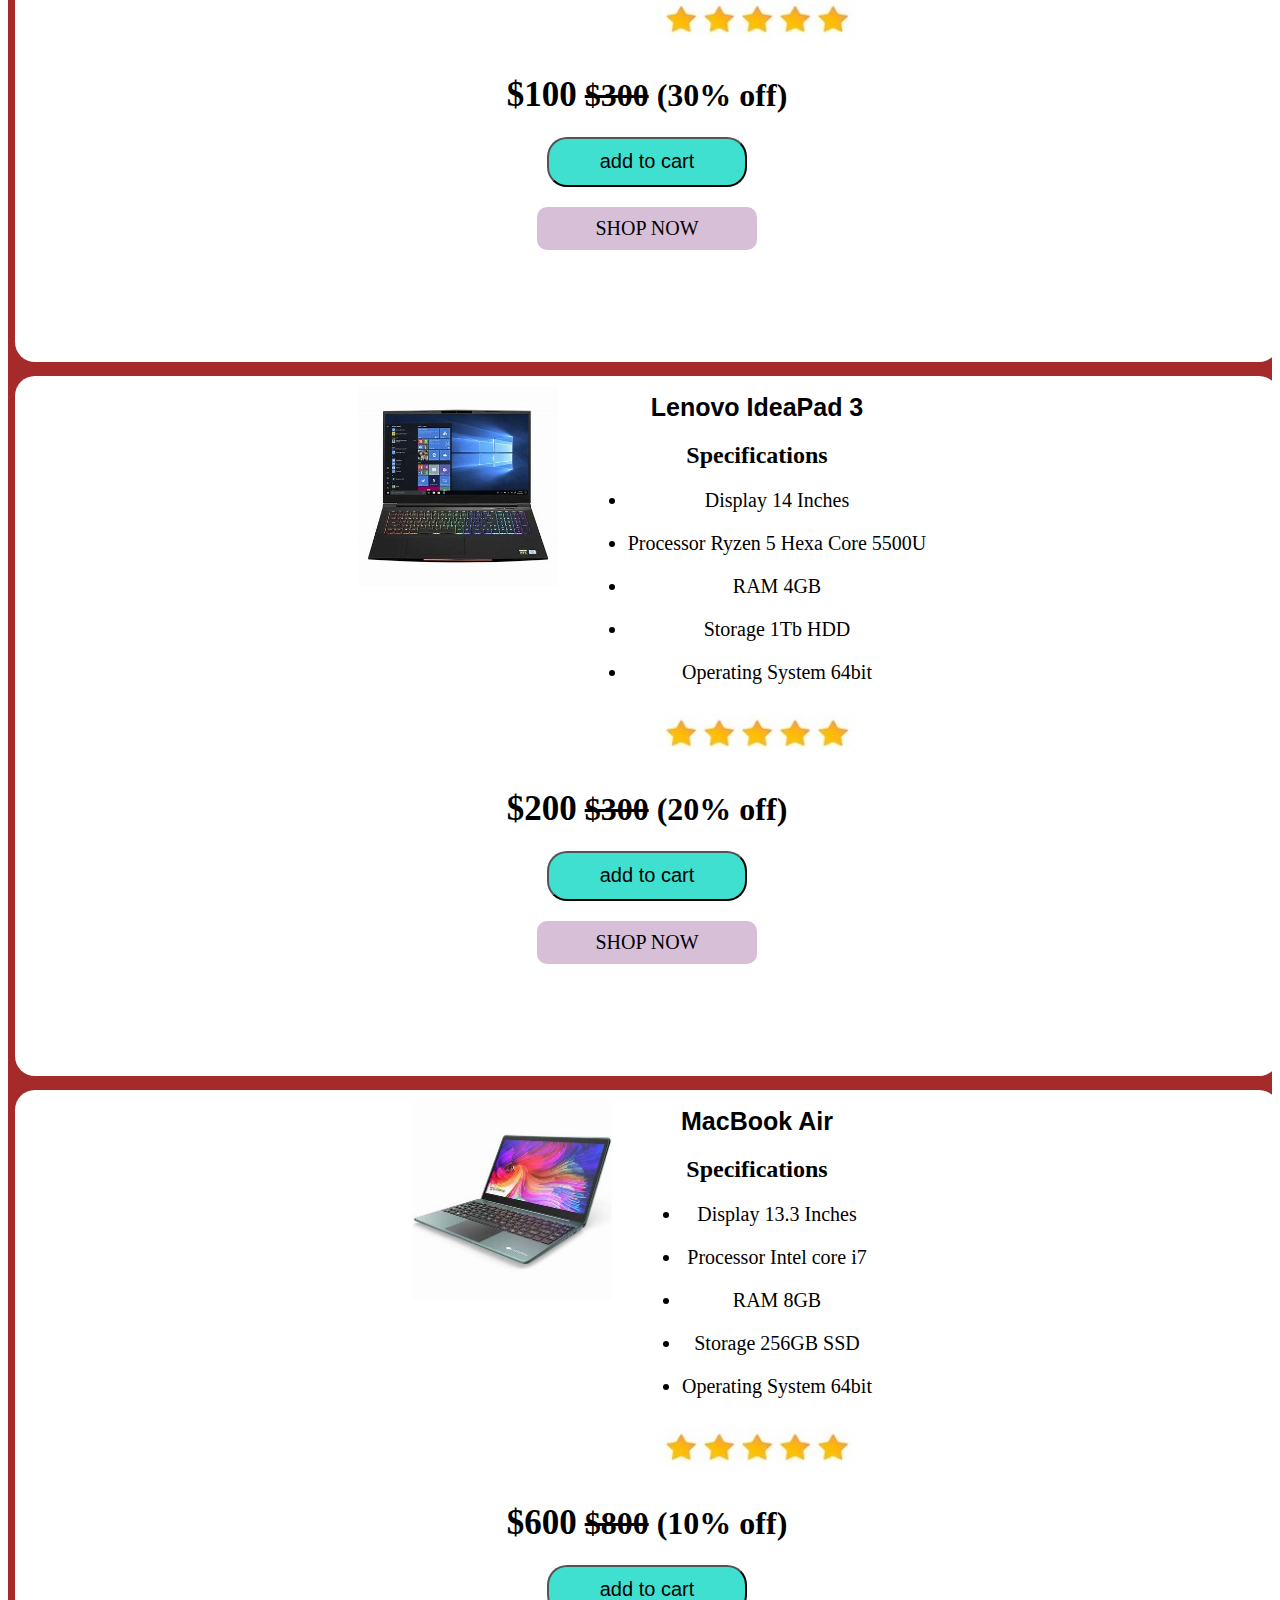
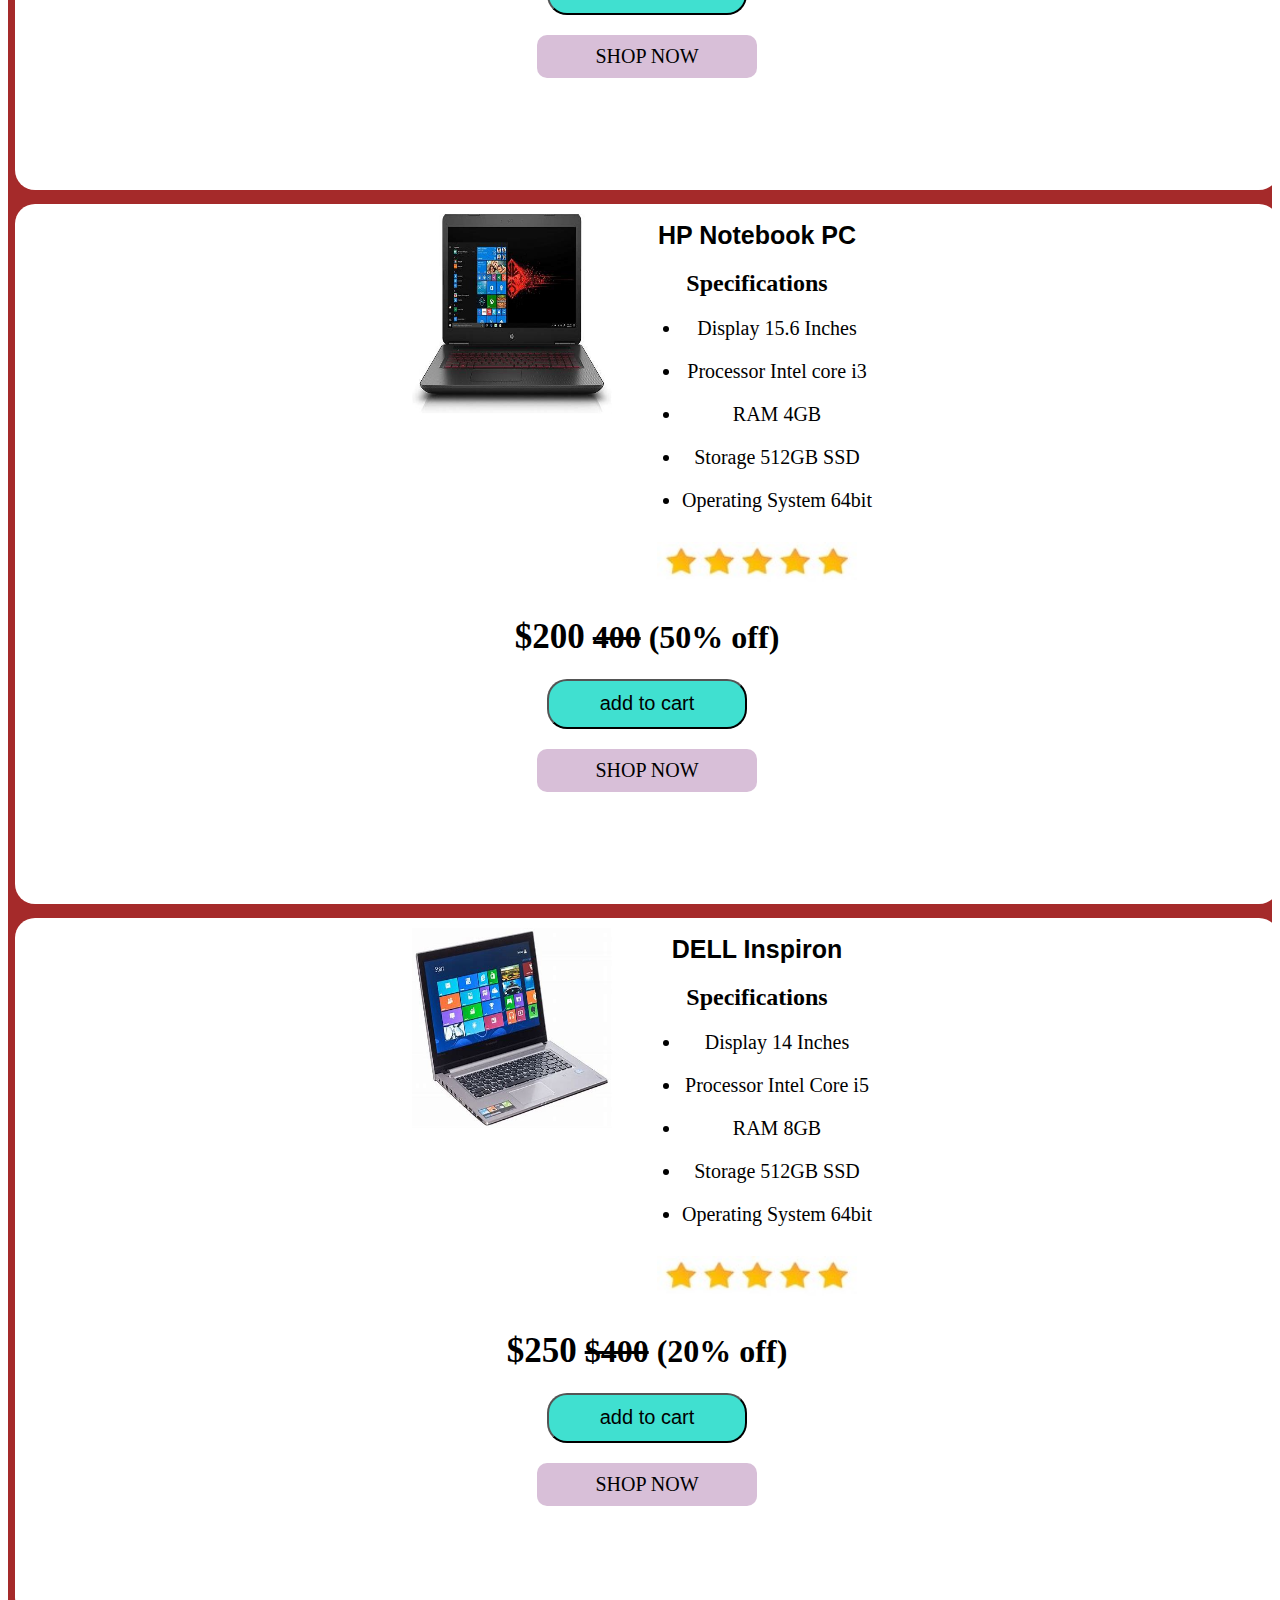
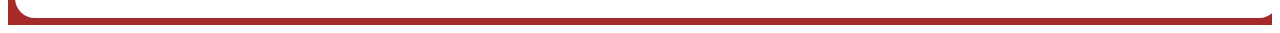
<file: Products.html>
<!DOCTYPE html>
<html lang="en">

<head>
    <meta charset="UTF-8">
    <meta http-equiv="X-UA-Compatible" content="IE=edge">
    <meta name="viewport" content="width=device-width, initial-scale=1.0">
    <title>OnlineSale</title>
    <link rel="stylesheet" href="Products.css">
</head>

<body>
    <header>
        <nav id="navbar">
            <div>
                <img src="images/logo.jpg" alt="Mobile Fiber">
            </div>
            <ul>
                <img src="images/home logo.png" >
                <li class="item"> <a href="index.html">HOME</a></li>
                <img src="images/about logo.png" >
                <li class="item"> <a href="About.html">ABOUT US</a></li>
                <img src="images/services logo.png" >
                <div class="dropdown">
                    <a class="dropbtn" href="">PRODUCTS</a>
                    <div class="dropdown-content">
                        <a href="#Laptops">Laptops</a>
                        <a href="#Mobiles">Mobiles</a>
                    </div>
                </div>
                <img src="images/client logo.png" >
                <li class="item"> <a href="Customer.html">CUSTOMERS</a></li>
                <img src="images/contact us logo.png" >
                <li class="item"> <a href="Contact.html">CONTACT</a></li>
            </ul>
        </nav>
    </header>

    <section id="Products">


        <section id="Mobiles">
            <div class="search">
                <div id="search1">
                    <h1 class="Heading">OUR MOBILE COLLECTIONS</h1>
                </div>
                <div id="search2">
                    <form action="">
                        <input type="search" name="name" placeholder="Search">
                    </form>
                </div>
                <div id="cart">
                    <a href=""> <img src="images/cart.jpg" alt="Shopping Cart"> </a>
                </div>
            </div>
            <div class="Mobile_items">
                <div class="Mobile_div">
                    <div class="Mobile1">
                        <img src="images/smartphone1.jpg" alt="smartphone1">
                        <div>
                            <h1>REALME NARZO 50</h1>
                            <h2>Specifications</h2>
                            <ul>
                                <li>Display 6.5 Inches</li>
                                <li>Processor MediaTek Helio G85 (12 nm)</li>
                                <li>RAM 4GB</li>
                                <li>Storage 128GB</li>
                                <li>Camera 50MP+2MP+2MP</li>
                            </ul>
                            <img src="images/ratings1.jpg" alt="rating">
                        </div>
                    </div>
                    <h1 class="price"> <ins>$150</ins> <del>$300</del> (50% off) </h1>
                    <button>add to cart</button>
                    <div class="shop">
                        <a href="">SHOP NOW</a>
                    </div>
                </div>
                <div class="Mobile_div">
                    <div class="Mobile1">
                        <img src="images/smartphone2.jpg" alt="smartphone2">
                        <div>
                            <h1>ONE PLUS NORD</h1>
                            <h2>Specifications</h2>
                            <ul>
                                <li>Display 6.5 In</li>
                                <li>Processor SNAPDRAGON </li>
                                <li>RAM 8GB</li>
                                <li>Storage 256GB</li>
                                <li>Camera 50MP</li>
                            </ul>
                            <img src="images/ratings1.jpg" alt="rating">
                        </div>
                    </div>
                    <h1 class="price"> <ins>$200</ins> <del>$400</del> (20% off) </h1>
                    <button>add to cart</button>
                    <div class="shop">
                        <a href="">SHOP NOW</a>
                    </div>
                </div>
                <div class="Mobile_div">
                    <div class="Mobile1">
                        <img src="images/smartphone3.jpg" alt="smartphone3">
                        <div>
                            <h1>OPPO A74</h1>
                            <h2>Specifications</h2>
                            <ul>
                                <li>Display 6 Inches</li>
                                <li>Processor MediaTek Helio G85 (12 nm)</li>
                                <li>RAM 6GB</li>
                                <li>Storage 64GB</li>
                                <li>Camera 48MP+4MP+2MP</li>
                            </ul>
                            <img src="images/ratings3.jpg" alt="rating">
                        </div>
                    </div>
                    <h1 class="price"> <ins>$100</ins> <del>$300</del> (30% off) </h1>
                    <button>add to cart</button>
                    <div class="shop">
                        <a href="">SHOP NOW</a>
                    </div>
                </div>
            </div>
            <div class="Mobile_items">
                <div class="Mobile_div">
                    <div class="Mobile1">
                        <img src="images/smartphone4.jpg" alt="smartphone4">
                        <div>
                            <h1>VIVO Y73</h1>
                            <h2>Specifications</h2>
                            <ul>
                                <li>Display 6.4 Inches</li>
                                <li>Processor MediaTek Helio G85 (12 nm)</li>
                                <li>RAM 4GB</li>
                                <li>Storage 128GB</li>
                                <li>Camera 48MP+2MP+2MP</li>
                            </ul>
                            <img src="images/ratings2.jpg" alt="rating">
                        </div>
                    </div>
                    <h1 class="price"> <ins>$400</ins> <del>$500</del> (10% off) </h1>
                    <button>add to cart</button>
                    <div class="shop">
                        <a href="">SHOP NOW</a>
                    </div>
                </div>
                <div class="Mobile_div">
                    <div class="Mobile1">
                        <img src="images/smartphone5.jpg" alt="smartphone5">
                        <div>
                            <h1>ONE PLUS 9RT</h1>
                            <h2>Specifications</h2>
                            <ul>
                                <li>Display 6.43 Inches</li>
                                <li>Processor Qualcomm Snapdragon G85 (12 nm)</li>
                                <li>RAM 6GB</li>
                                <li>Storage 256GB</li>
                                <li>Camera 50MP+2MP+2MP</li>
                            </ul>
                            <img src="images/ratings1.jpg" alt="rating">
                        </div>
                    </div>
                    <h1 class="price"> <ins>$200</ins> <del>$400</del> (40% off) </h1>
                    <button>add to cart</button>
                    <div class="shop">
                        <a href="">SHOP NOW</a>
                    </div>
                </div>
                <div class="Mobile_div">
                    <div class="Mobile1">
                        <img src="images/smartphone6.jpg" alt="smartphone6">
                        <div>
                            <h1>POCO X3 PRO</h1>
                            <h2>Specifications</h2>
                            <ul>
                                <li>Display 6.6 Inches</li>
                                <li>Processor Qualcomm Snapdragon 860</li>
                                <li>RAM 8GB</li>
                                <li>Storage 128GB</li>
                                <li>Camera 48MP+2MP+2MP</li>
                            </ul>
                            <img src="images/ratings3.jpg" alt="rating">
                        </div>
                    </div>
                    <h1 class="price"> <ins>$250</ins> <del>$350</del> (30% off) </h1>
                    <button>add to cart</button>
                    <div class="shop">
                        <a href="">SHOP NOW</a>
                    </div>
                </div>
            </div>
            <div class="Mobile_items">
                <div class="Mobile_div">
                    <div class="Mobile1">

                        <img src="images/smartphone7.jpg" alt="smartphone7">

                        <div>
                            <h1>IPHONE 13</h1>
                            <h2>Specifications</h2>
                            <ul>
                                <li>Display 6.5 Inches</li>
                                <li>Processor Apple A15 Bionic</li>
                                <li>RAM 8GB</li>
                                <li>Storage 128GB</li>
                                <li>Camera 50MP+2MP+2MP</li>
                            </ul>
                            <img src="images/ratings1.jpg" alt="rating">
                        </div>
                    </div>
                    <h1 class="price"> <ins>$300</ins> <del>$600</del> (50% off) </h1>
                    <button>add to cart</button>
                    <div class="shop">
                        <a href="">SHOP NOW</a>
                    </div>
                </div>
                <div class="Mobile_div">
                    <div class="Mobile1">
                        <img src="images/smartphone8.jpg" alt="smartphone8">
                        <div>
                            <h1>REDMI NOTE 11T</h1>
                            <h2>Specifications</h2>
                            <ul>
                                <li>Display 6.5 Inches</li>
                                <li>Processor MediaTek Dimensity 810 5G 6nm</li>
                                <li>RAM 8GB</li>
                                <li>Storage 128GB</li>
                                <li>Camera 64MP+2MP+2MP</li>
                                <li>5000mAh massive battery</li>
                            </ul>
                            <img src="images/ratings1.jpg" alt="rating">
                        </div>
                    </div>
                    <h1 class="price"> <ins>$250</ins> <del>$350</del> (20% off) </h1>
                    <button>add to cart</button>
                    <div class="shop">
                        <a href="">SHOP NOW</a>
                    </div>
                </div>
                <div class="Mobile_div">
                    <div class="Mobile1">
                        <img src="images/smartphone9.jpg" alt="smartphone9">
                        <div>
                            <h1>SAMSUNG GALAXY M32</h1>
                            <h2>Specifications</h2>
                            <ul>
                                <li>Display 6.5 Inches</li>
                                <li> SNAPDRAGON</li>
                                <li>RAM 6GB</li>
                                <li>Storage 64GB</li>
                                <li>Camera 48MP+2MP+2MP</li>
                            </ul>
                            <img src="images/ratings2.jpg" alt="rating">
                        </div>
                    </div>
                    <h1 class="price"> <ins>$150</ins> <del>$250</del> (30% off) </h1>
                    <button>add to cart</button>
                    <div class="shop" id="shop_id">
                        <a href="">SHOP NOW</a>
                    </div>
                </div>
            </div>
        </section>


        <section id="Laptops">
            <div class="search">
                <div id="search1">
                    <h1 class="Heading">OUR LAPTOP COLLECTIONS</h1>
                </div>
                <div id="search2">
                    <form action="">
                        <input type="search" name="name" placeholder="Search">
                    </form>
                </div>
                <div id="cart">
                    <a href=""> <img src="images/cart.jpg" alt=""> </a>
                </div>
            </div>

            <div class="Laptops_items">
                <div class="Laptops_div">
                    <div class="Laptops1">
                        <img class="hover" src="images/lappy1.jpg" alt="lappy1">
                        <div>
                            <h1>HP Pavilion </h1>
                            <h2>Specifications</h2>
                            <ul>
                                <li>Display 15.6 Inches</li>
                                <li>Processor Intel core i5</li>
                                <li>RAM 4GB</li>
                                <li>Storage 512 SSD</li>
                                <li>Operating System 64bit</li>
                            </ul>
                            <img src="images/ratings1.jpg" alt="rating">
                        </div>
                    </div>
                    <h1 class="price"> <ins>$400</ins> <del>$800</del> (50% off) </h1>
                    <button>add to cart</button>
                    <div class="Laptop_class">
                        <a href="">SHOP NOW</a>
                    </div>
                </div>
                <div class="Laptops_div">
                    <div class="Laptops1">
                        <img class="hover" src="images/lappy2.jpg" alt="lappy2">
                        <div>
                            <h1>DELL Vostro</h1>
                            <h2>Specifications</h2>
                            <ul>
                                <li>Display 14 Inches</li>
                                <li>Processor Ryzen 5 Hexa Core</li>
                                <li>RAM 8GB</li>
                                <li>Storage 512GB SSD</li>
                                <li>Operating System 64bit</li>
                            </ul>
                            <img src="images/ratings1.jpg" alt="rating">
                        </div>
                    </div>
                    <h1 class="price"> <ins>$250</ins> <del>$400</del> (30% off) </h1>
                    <button class="button">add to cart</button>
                    <div class="Laptop1_class">
                        <a href="">SHOP NOW</a>
                    </div>
                </div>
                <div class="Laptops_div">
                    <div class="Laptops1">
                        <img class="hover" src="images/lappy3.jpg" alt="lappy3">
                        <div>
                            <h1>Acer Aspire 5</h1>
                            <h2>Specifications</h2>
                            <ul>
                                <li>Display 15.6 Inches</li>
                                <li>Processor Intel Core i5</li>
                                <li>RAM 8GB</li>
                                <li>Storage 1Tb HDD</li>
                                <li>Operating System 64bit</li>
                            </ul>
                            <img src="images/ratings1.jpg" alt="rating">
                        </div>
                    </div>
                    <h1 class="price"> <ins>$300</ins> <del>$500</del> (40% off) </h1>
                    <button>add to cart</button>
                    <div class="Laptop_class">
                        <a href="">SHOP NOW</a>
                    </div>
                </div>
            </div>
            <div class="Laptops_items">
                <div class="Laptops_div">
                    <div class="Laptops1">
                        <img class="hover" src="images/lappy4.jpg" alt="lappy4">
                        <div>
                            <h1>Asus Travelmate</h1>
                            <h2>Specifications</h2>
                            <ul>
                                <li>Display 14 Inches</li>
                                <li>Processor Intel core i7</li>
                                <li>RAM 8GB</li>
                                <li>Storage 256gb SSD + 1Tb HDD</li>
                                <li>Operating System 32bit</li>
                            </ul>
                            <img src="images/ratings1.jpg" alt="rating">
                        </div>
                    </div>
                    <h1 class="price"> <ins>$300</ins> <del>$600</del> (50% off) </h1>
                    <button>add to cart</button>
                    <div class="Laptop_class">
                        <a href="">SHOP NOW</a>
                    </div>
                </div>
                <div class="Laptops_div">
                    <div class="Laptops1">
                        <img class="hover" src="images/lappy5.jpg" alt="lappy5">
                        <div>
                            <h1>Acer Chromebook </h1>
                            <h2>Specifications</h2>
                            <ul>
                                <li>Display 15.6 Inches</li>
                                <li>Processor Celeron Dual Core 11th gen</li>
                                <li>RAM 8GB</li>
                                <li>Storage 512GB</li>
                                <li>Operating System 64bit</li>
                            </ul>
                            <img src="images/ratings1.jpg" alt="rating">
                        </div>
                    </div>
                    <h1 class="price"> <ins>$100</ins> <del>$300</del> (30% off) </h1>
                    <button class="button">add to cart</button>
                    <div class="Laptop1_class">
                        <a href="">SHOP NOW</a>
                    </div>
                </div>
                <div class="Laptops_div">
                    <div class="Laptops1">
                        <img class="hover" src="images/lappy6.jpg" alt="lappy6">
                        <div>
                            <h1>Lenovo IdeaPad 3 </h1>
                            <h2>Specifications</h2>
                            <ul>
                                <li>Display 14 Inches</li>
                                <li>Processor Ryzen 5 Hexa Core 5500U </li>
                                <li>RAM 4GB</li>
                                <li>Storage 1Tb HDD</li>
                                <li>Operating System 64bit</li>
                            </ul>
                            <img src="images/ratings1.jpg" alt="rating">
                        </div>
                    </div>
                    <h1 class="price"> <ins>$200</ins> <del>$300</del> (20% off) </h1>
                    <button>add to cart</button>
                    <div class="Laptop_class">
                        <a href="">SHOP NOW</a>
                    </div>
                </div>
            </div>
            <div class="Laptops_items">
                <div class="Laptops_div">
                    <div class="Laptops1">
                        <img class="hover" src="images/lappy7.jpg" alt="lappy7">
                        <div>
                            <h1> MacBook Air</h1>
                            <h2>Specifications</h2>
                            <ul>
                                <li>Display 13.3 Inches</li>
                                <li>Processor Intel core i7</li>
                                <li>RAM 8GB</li>
                                <li>Storage 256GB SSD</li>
                                <li>Operating System 64bit </li>
                            </ul>
                            <img src="images/ratings1.jpg" alt="rating">
                        </div>
                    </div>
                    <h1 class="price"> <ins>$600</ins> <del>$800</del> (10% off) </h1>
                    <button>add to cart</button>
                    <div class="Laptop_class">
                        <a href="">SHOP NOW</a>
                    </div>
                </div>
                <div class="Laptops_div">
                    <div class="Laptops1">
                        <img class="hover" src="images/lappy8.jpg" alt="lappy8">
                        <div>
                            <h1>HP Notebook PC </h1>
                            <h2>Specifications</h2>
                            <ul>
                                <li>Display 15.6 Inches</li>
                                <li>Processor Intel core i3</li>
                                <li>RAM 4GB</li>
                                <li>Storage 512GB SSD</li>
                                <li>Operating System 64bit</li>
                            </ul>
                            <img src="images/ratings1.jpg" alt="rating">
                        </div>
                    </div>
                    <h1 class="price"> <ins>$200</ins> <del>400</del> (50% off) </h1>
                    <button class="button">add to cart</button>
                    <div class="Laptop1_class">
                        <a href="">SHOP NOW</a>
                    </div>
                </div>
                <div class="Laptops_div">
                    <div class="Laptops1">
                        <img class="hover" src="images/lappy9.jpg" alt="lappy9">
                        <div>
                            <h1>DELL Inspiron</h1>
                            <h2>Specifications</h2>
                            <ul>
                                <li>Display 14 Inches</li>
                                <li>Processor Intel Core i5 </li>
                                <li>RAM 8GB</li>
                                <li>Storage 512GB SSD</li>
                                <li>Operating System 64bit</li>
                            </ul>
                            <img src="images/ratings1.jpg" alt="rating">
                        </div>
                    </div>
                    <h1 class="price"> <ins>$250</ins> <del>$400</del> (20% off) </h1>
                    <button>add to cart</button>
                    <div class="Laptop_class">
                        <a href="">SHOP NOW</a>
                    </div>
                </div>
            </div>
        </section>
    </section>
</body>

</html>
</file>
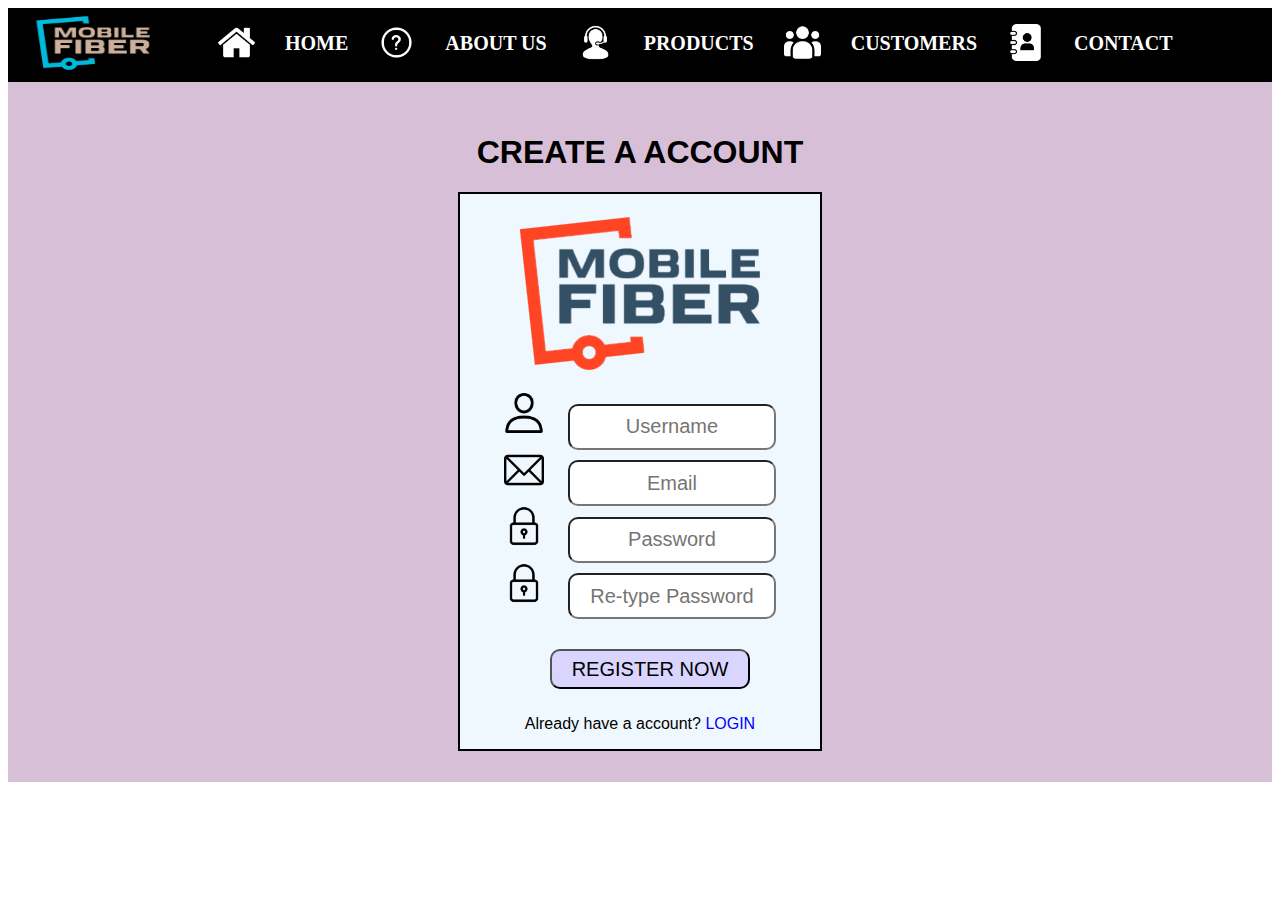
<file: sign.html>
<!DOCTYPE html>
<html lang="en">
<head>
    <meta charset="UTF-8">
    <meta http-equiv="X-UA-Compatible" content="IE=edge">
    <meta name="viewport" content="width=device-width, initial-scale=1.0">
    <title>OnlineSale</title>
    <link rel="stylesheet" href="sign.css">
</head>
<body>
    <header>
        <nav id="navbar">
            <div>
                <img src="images/logo.jpg" alt="">
            </div>
            <ul>
                <img src="images/home logo.png" alt="">
                <li class="item"> <a href="index.html">HOME</a></li>
                <img src="images/about logo.png" alt="">
                <li class="item"> <a href="About.html">ABOUT US</a></li>
                <img src="images/services logo.png" alt="">
                <li class="item"> <a href="Products.html">PRODUCTS</a></li>
                <img src="images/client logo.png" alt="">
                <li class="item"> <a href="Customer.html">CUSTOMERS</a></li>
                <img src="images/contact us logo.png" alt="">
                <li class="item"> <a href="Contact.html">CONTACT</a></li>
            </ul>
        </nav>
    </header>
    <div id="Signup">
        <h1>CREATE A ACCOUNT</h1>
        <div id="item">
            <img src="images/logo.jpg" alt="">
            <div >

                <form action="">
                    <div >
                        <label for="uname"><img src="images/username.jpg" alt=""></label>
                        <input type="text" id="uname" placeholder="Username">
                    </div>
                    <div >
                        <label for="mail"><img src="images/email.jpg" alt=""></label>
                        <input type="email" id="mail" placeholder="Email">
                    </div>
                    <div >
                <label for="pass"><img src="images/password.jpg" alt=""></label> 
                <input type="password" id="pass" placeholder="Password">
            </div>
            <div>
                <label for="re-pass"><img src="images/password.jpg" alt=""></label>
                <input type="password" id="re-pass" placeholder="Re-type Password">
            </div>
        </form>
    </div>
    <div >
        <button>REGISTER NOW</button>
    </div>
    <div>
        <p>Already have a account? <a href="login.html">LOGIN</a></p>
    </div>
    </div>
</div>
</body>
</html>
</file>
<file: Home.css>
* {
    box-sizing: border-box;
}

/*navigation bar styling*/
#navbar {
    display: flex;
}

#navbar ul {
    display: flex;
}

#navbar ul li {
    list-style: none;
}

#navigation {
    width: 100%;
    background-color: black;
}

#navbar ul li a {
    text-decoration: none;
    font-weight: bold;
    color: white;
    font-family: cursive;
    font-size: 20px;
}

#navbar ul li a:hover {
    color: black;
    border-radius: 15px;
    padding: 7px;
    background-color: white;
    box-shadow: 2px 2px 10px 2px rgb(247, 187, 187);
}

#navbar ul img {
    height: 37px;
    width: 37px;
    filter: invert();
}

#navbar img {
    height: 70px;
    width: 170px;
    filter: invert();
}

#icon_list {
    margin-left: 80px;
}

#icon:hover #dropdown {
    display: block;
}

#icon img {
    margin: 5px 10px;
    width: 30px;
    height: 40px;
    filter: invert();
}

#dropdown {
    border: 2px solid black;
    border-radius: 20px;
    margin-top: -10px;
    margin-left: -40px;
    width: 150px;
    height: 150px;
    display: none;
    position: absolute;
    background-color: antiquewhite;
    z-index: 1;
    box-shadow: 2px 2px 20px 2px black;
}

#dropdown li {
    list-style: none;
    text-align: center;
    margin-top: 10px;
    margin-left: -20px;
    margin-right: 10px;
    padding: 10px 0px;
}

#dropdown ul {
    display: flex;
    flex-direction: column;
}

#dropdown ul li a {
    text-decoration: none;
    padding: 10px 10px;
    color: black !important;
    font-size: 20px;
    font-family: sans-serif;
    font-weight: bold;
}

#dropdown a:hover {
    border-radius: 10px !important;
    background-color: aliceblue !important;
    box-shadow: 2px 2px 20px 2px black !important;
}

.item {
    margin: 0;
    padding: 8px 30px;
}

/* styling the home page*/
#intro img {
    width: 100%;
    height: 500px;
}

#Home {
    margin-top: -10px;
    display: flex;
    flex-direction: column;
    align-items: center;
    background-color: rgb(210, 210, 210);
    text-align: center;
    height: 1000px;
}

#Home h1 {
    font-family: 'Baloo Bhaina 2', cursive;
    font-size: 40px;
}

#text {
    font-family: 'Baloo Bhaina 2';
    font-size: 60px;
    margin-bottom: -20px;
    margin-top: 5px;
    font-weight: 900;
    color: black;
}

.container {
    display: flex;
    height: auto;
    width: 1300px;
}

.container_items img {
    height: 130px;
    width: 60px;
}

.container_items div img {
    width: 200px;
    height: 50px;
}

.container_items div ul li {
    margin: 20px 0px;
    font-family: 'Noto Sans';
}

.container_items {
    display: flex;
    width: 100%;
    height: 800px;
    border-radius: 10px;
    padding: 20px;
    background-color: white;
    margin: 40px 10px;
    align-items: center;
    flex-direction: column;
    border: 2px solid black;
}

.container_items:hover {
    box-shadow: 2px 2px 20px 2px black;
}

.container_items h1,
h2 {
    text-align: center;
}

#laptop {
    display: flex;
    flex-direction: column;
}

#laptop img {
    height: 130px;
    width: 200px;
}

#laptop div img {
    width: 200px;
    height: 50px
}

.shop {
    list-style: none;
    font-size: 25px;
    border: 2px solid black;
    border-radius: 45px;
    margin: -8px;
    width: 200px;
    text-align: center;
    background-color: antiquewhite;
    font-weight: 700;
    margin-top: auto;
    height: 35px;
}

.shop:hover {
    box-shadow: 2px 2px 20px 2px black;
}

.shop a {
    text-decoration: none;
    color: black;
}

.shop a:hover {
    color: chocolate;
    font-style: italic;
}

/*styling of first section containing free shipping and all*/
#section1 {
    display: flex;
    height: 350px;
    background-color: darkslategrey;
    align-items: center;
    justify-content: center;
}

.bottom {
    display: flex;
    flex-direction: column;
    width: 400px;
    height: 300px;
    padding: 5px 90px;
    text-align: center;
}

.bottom img {
    width: 200px;
}

.bottom p {
    color: white;
    font-family: cursive;
    font-size: 25px;
    font-weight: 600;
}

.bottom div {
    color: white;
    font-family: sans-serif;
}

/*styling secong section of home page conatining rating*/
#Section2 {
    display: flex;
    height: 500px;
    background-color: rgb(46, 33, 33);
    flex-direction: column;
    align-items: center;
}

#Section2 h1 {
    color: white;
    font-size: 50px;
    font-family: 'Lato', sans-serif;
    text-align: center;
}

#Section2 p {
    font-size: 26px;
    font-family: 'Noto Sans', sans-serif;
    color: white;
    text-align: center;
}

#rating {
    display: flex;
    height: 200px;
    align-items: center;
}

#rating img {
    width: 200px;
}

#rating div {
    width: 200px;
}

#box {
    height: 160px;
    border: 2px solid white;
    width: 200px;
    margin-right: 200px;
}

button {
    cursor: pointer;
    width: 200px;
    height: 30px;
    border-radius: 20px;
    font-size: 20px;
    background-color: turquoise;
    margin-top: -30px;
}

button:hover {
    background-color: yellowgreen;
    font-style: italic;
    box-shadow: 2px 2px 20px 2px black
}

.price {
    margin-top: 0px;
}

.price ins {
    text-decoration: none;
    font-size: 15px;
}

.price del {
    font-size: 15px;
}

.price p {
    display: inline;
    font-size: 15px;
}

/*media queries*/
@media screen and (max-width:1341px) {

    #navbar {
        display: flex;
        flex-direction: column;
        align-items: center;
    }

    #navbar ul {
        display: flex;
        flex-wrap: wrap;
    }

    .container {
        display: flex;
        flex-direction: column;
        width: 100%;
        height: auto;
    }

    .container_items {
        display: flex;
        width: auto;
        height: auto;
    }



    #section1 {
        display: flex;
        flex-wrap: wrap;
        height: auto;
    }

    #Section2 {
        display: flex;
        height: auto;
        flex-direction: column;
        height: auto;
    }

    #rating div {
        width: 100%;
    }

    #rating {
        display: flex;
        align-items: center;
        width: 100%;
    }

    #rating img {
        width: 100%;
        height: auto;
    }

    #box {
        margin: 10px 10px;
        width: auto;
        height: auto;
    }

    .bottom {
        height: auto;
    }

    .shop {
        margin-top: 10px;
    }

}
</file>
<file: About.css>
/*navigation bar styling*/
header {
    width: 100%;
    margin-top: -10px;
    margin-bottom: 10px;
}

#navbar {
    display: flex;
    background-color: black;
    margin-right: -10px;
    margin-left: -10px;
}

#navbar ul {
    display: flex;
}

#navbar ul li {
    list-style: none;
}

#navbar ul li a {
    text-decoration: none;
    font-weight: bold;
    color: white;
    font-family: cursive;
    font-size: 20px;
}

#navbar ul li a:hover {
    color: black;
    border-radius: 15px;
    padding: 7px;
    background-color: white;
    box-shadow: 2px 2px 10px 2px red;
}

#navbar ul img {

    height: 37px;
    width: 37px;
    filter: invert();
}

#navbar img {
    height: 70px;
    width: 170px;
    filter: invert();
}

/*styling the about us page*/
#top img {
    width: 1400px;
    height: 500px;
}

.item {
    margin: 0;
    padding: 8px 30px;
}

#About {
    margin: -10px;
    display: flex;
    align-items: center;
    flex-direction: column;

}

#section1 {
    background-color: aliceblue;
    text-align: center;
    width: 100%;
}

#section1 div {
    margin-left: 190px;
    margin-right: 190px;
}

#section1 h1 {
    color: black;
    font-size: 50px;
    font-family: 'Baloo Bhaina 2', cursive;
}

#section1 p {
    font-size: 70px;
    color: black;
    text-align: center;
    font-family: 'Inter', sans-serif;
}

#section2 {
    background-color: lavender;
    width: 100%;
    height: 320px;
    text-align: center;
}

#section2 div {
    margin-left: 300px;
    margin-right: 300px;
}

#section2 p {
    font-size: 40px;
    color: black;
    text-align: center;
    font-family: -apple-system, BlinkMacSystemFont, 'Segoe UI', Roboto, Oxygen, Ubuntu, Cantarell, 'Open Sans', 'Helvetica Neue', sans-serif;
}

#section3 {
    background-color: thistle;
    width: 100%;
    height: 700px;
    display: flex;
}

#section4:hover,
#section3:hover,
#section2:hover,
#section1:hover {
    box-shadow: 2px 2px 20px 2px black;
}

#section3 div {
    margin-left: 80px;
    margin-right: 80px;
}

#section3 p {
    font-size: 40px;
    color: black;
    text-align: center;
    font-family: cursive;
}

#section3 img {
    width: 200px;
}

#section4 {
    background-color: azure;
    height: 700px;
    width: 100%;
}

#section4 h1 {
    font-size: 50px;
    font-family: sans-serif;
    text-align: center;
}

#team {
    display: flex;
    background-color: azure;
}

.team_members {
    border-radius: 10px;
    width: 100%;
    height: 700px;
    background-color: khaki;
    display: flex;
    align-items: center;
    flex-direction: column;
    margin: 10px 10px;
}

.team_members:hover {
    box-shadow: 2px 2px 20px 2px black;
}

.team_members img {
    margin-top: 10px;
    width: 200px;
    height: 200px;
}

.team_members img:hover {
    width: 250px;
    height: 250px;
}

.team_members h2 {
    font-size: 50px;
}

.team_members p {
    margin: 10px 10px;
    text-align: center;
    font-size: 20px;
}

.title {
    font-size: 30px;
}

.button {
    cursor: pointer;
    width: 300px;
    height: 40px;
    font-size: larger;
}

.button:hover {
    box-shadow: 2px 2px 20px 2px black;
}


/*media queries*/
@media screen and (max-width:1364px) {
    #navbar {
        display: flex;
        flex-direction: column;
        align-items: center;
    }

    #navbar ul {
        display: flex;
        flex-wrap: wrap;
    }

    #top img {
        width: 100%;
        height: auto;
    }

    #section1 {
        width: 100%;
        height: auto;
    }

    #section1 div {
        margin: auto;
    }

    #section1 h1 {
        font-size: 40px;
    }

    #section1 div p {
        font-size: 40px;
    }

    #section2 {
        width: 100%;
        height: auto;
    }

    #section2 div {
        margin: auto;
    }

    #section2 div p {
        font-size: 30px;
    }

    #section3 {
        display: flex;
        flex-direction: column;
        align-items: center;
        width: auto;
        height: auto;
    }

    #section3 div {
        margin-left: auto;
        margin-right: auto;
    }

    #section3 div p {
        font-size: 40px;
    }

    #section4 {
        width: 100%;
        height: auto;
    }

    #team {
        display: flex;
        flex-direction: column;
        width: 100%;
        height: auto;
    }

    .button {
        width: auto;
        height: auto;
    }

    .team_members {
        width: auto;
        height: auto;
    }

}
</file>
<file: Contact.css>
/*navigation bar styling*/
#navbar {
    display: flex;
    background-color: black;

}

#navbar ul {
    display: flex;
}

#navbar ul li {
    list-style: none;
}

#navbar ul li a {
    text-decoration: none;
    font-weight: bold;
    color: white;
    font-family: cursive;
    font-size: 20px;
}

#navbar ul li a:hover {
    color: black;
    border-radius: 15px;
    padding: 7px;
    background-color: white;
    box-shadow: 2px 2px 10px 2px lightcoral;
}

.item {
    margin: 0;
    padding: 8px 30px;
}

#navbar ul img {

    height: 37px;
    width: 37px;
    filter: invert();
}

#navbar img {
    height: 70px;
    width: 170px;
    filter: invert();
}

#Contact {
    background-color: rgb(209, 199, 199);
    display: flex;
    flex-direction: column;
    align-items: center;
}

#Contact h1 {
    font-size: 60px;
    font-family: 'Segoe UI', Tahoma, Geneva, Verdana, sans-serif;
}

#contact_container {
    display: flex;
}

.contact_items {
    width: 100%;
    display: flex;
    flex-direction: column;
    align-items: center;
    margin: 20px 20px;
}

.contact_items img {
    width: 100px;
    height: 100px;
}

.contact_items img:hover {
    width: 150px;
    height: 150px;
}

.contact_items h2 {
    font-size: 35px;
    font-family: sans-serif;
}

.contact_items p {
    text-align: center;
    font-family: sans-serif;
    font-size: 30px;
}

.contact_items a {
    background-color: white;
    padding-top: 5px;
    text-align: center;
    color: black;
    border: 2px solid black;
    text-decoration: none;
    font-size: x-large;
    font-family: 'Baloo Bhaina 2';
    width: 200px;
    height: 50px;
    border-radius: 10px;
}

.contact_items a:hover {
    box-shadow: 2px 2px 20px black;
    background-color: aliceblue;
}

span {
    display: block;
}

#Section1 {
    height: 500px;
    background-color: aliceblue;
}

#Section1:hover {
    box-shadow: 2px 2px 20px 2px black;
}

#Container {
    display: flex;
    flex-direction: column;
    align-items: center;
}

#Container h1 {
    font-size: 70px;
}

#Container p {
    font-size: 30px;
    margin-top: -40px;
}

input[type="text"],
[type="email"] {
    font-size: 20px;
    text-align: center;
    border-radius: 10px;
    width: 300px;
    height: 50px;
}

input[type="submit"] {
    cursor: pointer;
    background-color: rgb(197, 197, 197);
    border-radius: 10px;
    font-weight: bold;
    font-size: 20px;
    text-align: center;
    width: 305px;
    height: 50px;
}

input[type="submit"]:hover {
    box-shadow: 2px 2px 20px 2px black;
    background-color: rgb(252, 218, 218);
}

#footer {
    display: flex;
    flex-direction: column;
    align-items: center;
    background-color: rgb(255, 242, 222);
}

#footer:hover {
    box-shadow: 2px 2px 20px 2px black;
}

#footer h1 {
    font-size: 50px;
}

#footer div {
    display: flex;
}

#footer div img {
    width: 200px;
    height: 200px;
}

#footer_id {
    display: flex;
    align-items: center;
    flex-direction: column;

}

#footer_id h3 {
    font-size: 30px;
}

p {
    font-size: 20px;
}

/*styling of chat box*/
body {
    font-family: Arial, Helvetica, sans-serif;
}

* {
    box-sizing: border-box;
}


.open-button {
    cursor: pointer;
    background-color: white;
    font-size: x-large;
    font-family: 'Baloo Bhaina 2';
    width: 200px;
    height: 50px;
    border-radius: 10px;
}

.open-button:hover {
    box-shadow: 2px 2px 20px 2px black;
}


.chat-popup {
    border-radius: 20px;
    display: none;
    position: fixed;
    bottom: 10px;
    right: 15px;
    border: 3px solid #f1f1f1;
    z-index: 9;
    color: white;
    text-align: center;
}

.chat-popup:hover {
    box-shadow: 2px 2px 20px 2px black;
}

.form-container {
    border-radius: 20px;
    max-width: 300px;
    padding: 10px;
    background-color: black;
}


.form-container textarea {
    width: 100%;
    padding: 15px;
    margin: 5px 0 22px 0;
    border: none;
    background: white;
    min-height: 200px;
    resize: none;
}




.form-container .btn {
    border-radius: 20px;
    background-color: #04AA6D;
    color: white;
    padding: 16px 20px;
    border: none;
    cursor: pointer;
    width: 100%;
    margin-bottom: 10px;
    opacity: 0.8;
    font-size: 20px;
}


.form-container .cancel {
    background-color: red;
}


.form-container .btn:hover,
.open-button:hover {
    opacity: 1;
}

/*media query*/
@media screen and (max-width:1224px) {
    #navbar {
        display: flex;
        flex-direction: column;
        align-items: center;
    }

    #navbar ul {
        display: flex;
        flex-wrap: wrap;
    }

    #contact_container {
        display: flex;
        flex-direction: column;
        width: 100%;
        height: auto;
    }

    .contact_items {
        width: auto;
        height: auto;
    }

    #Section1 {
        text-align: center;
        width: 100%;
        height: auto;
    }

    #Container {
        width: 100%;
        height: auto;
    }

    input[type="text"],
    [type="email"] {
        width: 200px;
        height: 50px;
    }

    input[type="submit"] {
        width: 200px;
        height: 50px;
    }

    #footer {
        width: 100%;
        height: auto;
        text-align: center;
    }

    #footer div img {
        width: 100px;
        height: 100px;
    }

    #footer_id p {
        font-size: medium;
    }

}
</file>
<file: Customer.css>
/*navigation bar styling*/
#navbar {
    display: flex;
    background-color: black;
}

#navbar ul {
    display: flex;
}

#navbar ul li {
    list-style: none;
}

#navbar ul li a {
    text-decoration: none;
    font-weight: bold;
    color: white;
    font-family: cursive;
    font-size: 20px;
}

#navbar ul li a:hover {
    color: black;
    border-radius: 15px;
    padding: 7px;
    background-color: white;
    box-shadow: 2px 2px 10px 2px lightseagreen;
}

.item {
    margin: 0;
    padding: 8px 30px;
}

#navbar ul img {

    height: 37px;
    width: 37px;
    filter: invert();
}

#navbar img {
    height: 70px;
    width: 170px;
    filter: invert();
}

#Top_image img {
    width: 100%;
}

#Testimonials {
    display: flex;
    flex-direction: column;
    align-items: center;
    background-color: aliceblue;
}

#Testimonials h1 {
    font-size: 40px;
}

#Testimonials p {
    font-size: 40px;
}

#Testimonials:hover {
    box-shadow: 2px 2px 20px 2px black;
}

#Customer_people {
    display: flex;
    background-color: aliceblue;
}

.customer_reviews {
    width: 600px;
    display: flex;
    flex-direction: column;
    align-items: center;
    background-color: bisque;
    margin: 5px 5px;
    height: 500px;
}

.customer_reviews:hover {
    box-shadow: 2px 2px 20px 2px black;
}

.customer_reviews img {
    margin-top: 10px;
    width: 200px;
    height: 200px;
}

.customer_reviews img:hover {
    width: 250px;
    height: 250px;
}

.customer_reviews p {
    font-size: 23px;
    text-align: center;
}



/*media query*/
@media screen and (max-width:1227px) {

    #navbar {
        display: flex;
        flex-direction: column;
        align-items: center;
    }

    #navbar ul {
        display: flex;
        flex-wrap: wrap;
    }

    #Customer_people {
        display: flex;
        flex-direction: column;
        align-items: center;
    }

    .customer_reviews {
        width: 100%;
        height: auto;
    }



    .customer_reviews p {
        font-size: 30px;
    }

    .customer_reviews h1,
    h2 {
        text-align: center;
    }

    #Testimonials h1,
    p {
        text-align: center;
    }
}
</file>
<file: form.css>
#navbar {
    display: flex;
    background-color: black;
}

#navbar ul {
    display: flex;
}

#navbar ul li {
    list-style: none;
}

#navbar ul li a {
    text-decoration: none;
    font-weight: bold;
    color: white;
    font-family: cursive;
    font-size: 20px;
}

#navbar ul li a:hover {
    color: black;
    border-radius: 15px;
    padding: 7px;
    background-color: white;
    box-shadow: 2px 2px 10px 2px lightpink;
}

.item {
    margin: 0;
    padding: 8px 30px;
}

#navbar ul img {

    height: 37px;
    width: 37px;
    filter: invert();
}

#navbar img {
    height: 70px;
    width: 170px;
    filter: invert();
}

body {
    background-color: lavender;
}

h1 {
    font-size: 50px;
    font-family: sans-serif;
}

#case {
    display: flex;
    flex-direction: column;
    align-items: center;
}

fieldset {
    background-color: bisque;
}

label {
    font-family: cursive;
    font-size: larger;
}

input[type="text"],
[type="email"],
[type="textarea"] {
    background-color: whitesmoke;
    text-align: center;
    font-size: larger;
    width: 350px;
    height: 30px;
    font-family: sans-serif;
}

td {
    font-family: cursive;
}

#buttons {
    margin-left: 250px;
}

input[type="reset"],
[type="submit"] {
    background-color: rgb(226, 226, 226);
    cursor: pointer;
    font-family: cursive;
    font-size: large;
    width: 200px;
    height: 40px;
}

input[type="reset"]:hover,
[type="submit"]:hover {
    background-color: rgb(255, 255, 255);
    font-size: x-large;
    box-shadow: 2px 2px 10px 2px black;
}

textarea {
    background-color: whitesmoke;
}

/*media query*/
@media screen and (min-width:603px) and  (max-width:1228px) {
    #navbar {
        display: flex;
        flex-direction: column;
        align-items: center;
    }

    #navbar ul {
        display: flex;
        flex-wrap: wrap;
    }

    input[type="text"],
    [type="email"],
    [type="textarea"] {
        width: 150px;
        height: 30px;
    }
 
    #buttons{
        margin-left: auto;
    }
    textarea{
        width:500px;
        height:50px;
    }
   
}
@media screen and (max-width:603px) {
    #navbar {
        display: flex;
        flex-direction: column;
        align-items: center;
    }

    #navbar ul {
        display: flex;
        flex-wrap: wrap;
    }
    #case{
        text-align: center;
    }
    input[type="text"],
    [type="email"],
    [type="textarea"] {
        width: 50px;
        height: 10px;
        font-size: xx-small;
    }
   
    #buttons{
        margin-left: auto;
    }
    textarea{
        width:150px;
        height:50px;
    }
    label{
        font-size: xx-small;
    }
    td{
        font-size: x-small;
    }
    
}
</file>
<file: login.css>
#navbar {
    display: flex;
    background-color: black;
}
#navbar ul {
    display: flex;  
}

#navbar ul li {
    list-style: none;
}

#navbar ul li a {
    text-decoration: none;
    font-weight: bold;
    color:white;
    font-family:  cursive;
    font-size: 20px;
}
#navbar ul li a:hover{
    color:black;
    border-radius: 15px;
    padding:7px;
    background-color: white;
    box-shadow: 2px 2px 10px 2px lightseagreen;
}
#navbar ul img{
    height: 37px;
    width: 37px;
    filter: invert();
}
#navbar img{
    height: 70px;
    width: 170px;
    filter:invert();
}
.item {
    margin:0;
    padding: 8px 30px;
}
#heading{
    width:100%;
    margin-top: -30px;
    background-color: yellowgreen;
    font-family: cursive;
    font-size: 20px;
    text-align: center;
}
#container{
    margin-top: -30px;
    background-color: thistle;
    height: 700px;
    display: flex;
    align-items: center ;
    justify-content: center;
}

#login{
    border:2px solid black;
    background-color:aliceblue;
    width:500px;
    height:500px;
    display: flex;
    flex-direction: column;
    align-items: center;
    margin:10px 10px;
}
#login:hover{
box-shadow: 2px 2px 20px 2px black;
}
#login img{
   width:200px;
   height:150px;
}
#login-via{
    margin:10px 10px;
}
#login-via h1{
    font-family:sans-serif;
    font-weight: lighter;
}
.ways {
   background-color:lightskyblue;
   border:2px solid black;
   border-radius: 10px;
   height:40px;
    margin: 10px 10px;
    display: flex;
    align-items: center;
}
.ways:hover{
    box-shadow: 2px 2px 20px 2px black;
}
.ways img{
    margin-left: 5px;
    margin-right: 30px;
    width:30px;
    height:30px;
}


input[type="text"],[type="password"]
{
    border-radius: 10px;
    width:200px;
    height:40px;
    font-size: 20px;
    font-family:Cambria, Cochin, Georgia, Times, 'Times New Roman', serif;
}
label{
    font-size: 20px;
    font-family: 'Lucida Sans', 'Lucida Sans Regular', 'Lucida Grande', 'Lucida Sans Unicode', Geneva, Verdana, sans-serif;
}
button{
    background-color: lightskyblue;
    cursor: pointer;
    border-radius: 20px;
    width:200px;
    height:40px;
    font-size: 20px;
}
button:hover{
box-shadow: 2px 2px 20px 2px black;
}
a{
    text-decoration: none;
    color:black;
    font-size: 20px;
    font-family: 'Times New Roman', Times, serif;
}
</file>
<file: Products.css>
/*styling navigation bar*/
#navbar {
  display: flex;
  background-color: black;
}

#navbar ul {
  display: flex;
}

#navbar ul li {
  list-style: none;
}

#navbar ul li a {
  text-decoration: none;
  font-weight: bold;
  color: white;
  font-family: cursive;
  font-size: 20px;
}

#navbar ul li a:hover {
  color: black;
  border-radius: 15px;
  padding: 7px;
  background-color: white;
  box-shadow: 2px 2px 10px 2px lightskyblue;
}

.item {
  margin: 0;
  padding: 8px 30px;
}

#navbar ul img {

  height: 37px;
  width: 37px;
  filter: invert();
}

#navbar img {
  height: 70px;
  width: 170px;
  filter: invert();
}

/* Dropdown Button */
.dropbtn {
  background-color: black;
  color: white;
  padding: 10px;
  font-size: 20px;
  border: none;
  text-decoration: none;
  font-weight: bold;
  font-family: cursive;
}

/* The container <div> - needed to position the dropdown content */
.dropdown {
  position: relative;
  display: inline-block;
  margin: 9px 10px;
}

/* Dropdown Content (Hidden by Default) */
.dropdown-content {
  display: none;
  position: absolute;
  background-color: #f1f1f1;
  min-width: 160px;
  box-shadow: 0px 8px 16px 0px rgba(0, 0, 0, 0.2);
  z-index: 1;
  margin-top: 15px;
  border-radius: 10px;
}

/* Links inside the dropdown */
.dropdown-content a {
  color: black;
  padding: 12px 16px;
  text-decoration: none;
  display: block;
  font-size: 20px;
}

/* Change color of dropdown links on hover */
.dropdown-content a:hover {
  background-color: #ddd;
}

/* Show the dropdown menu on hover */
.dropdown:hover .dropdown-content {
  display: block;
}

/* Change the background color of the dropdown button when the dropdown content is shown */
.dropdown:hover .dropbtn {
  background-color: white;
  color: black;
  border-radius: 15px;
  box-shadow: 2px 2px 10px 2px lightskyblue;
}

#Products {
  background-color: brown;
}

#Mobiles {
  display: flex;
  flex-direction: column;
  text-align: center;
}

.Mobile_items {
  display: flex;
  background-color: brown;
}

.Mobile_div {
  margin: 7px 7px;
  /* background-color:rgb(199, 215, 230); */
  background-color: white;
  border-radius: 20px;
  display: flex;
  flex-direction: column;
  align-items: center;
  height: 670px;
}

.Mobile_div:hover {
  box-shadow: 2px 2px 40px 2px black;
}

.shop {
  /* border:2px solid red; */
  width: 200px;
  background-color: thistle;
  border-radius: 10px;
  padding: 10px 10px;
  text-align: center;
  margin-top: 10px;
}

.shop a {
  text-decoration: none;
  color: black;
  font-size: 20px;
}

.Mobile1 {
  display: flex;
}

.Mobile1 p {
  font-size: 18px;
  font-family: cursive;
}

.Mobile1 img {
  margin: 10px 10px;
  width: 260px;
  height: 440px;
}

.shop:hover {
  box-shadow: 2px 2px 20px 2px black;
}

.shop a:hover {
  font-size: 25px;
}

.Heading {
  font-size: 30px;
  font-family: cursive;
  color: white;

}

#Laptops {
  display: flex;
  flex-direction: column;
  text-align: center;
}

.Laptops_items {
  display: flex;
  background-color: brown;
}

.Laptops_div {
  margin: 7px 7px;
  background-color: white;
  border-radius: 20px;
  display: flex;
  flex-direction: column;
  align-items: center;
  height: 700px;
  width: 100%;
}

.Laptops_div:hover {
  box-shadow: 2px 2px 40px 2px black;
}

.Laptops1 {
  display: flex;
}

.Laptops1 p {
  font-size: 18px;
  font-family: cursive;
}

.Laptops1 img {
  margin: 10px 10px;
  width: 200px;
  height: 200px;
}

.hover:hover {
  width: 250px;
  height: 250px;
}

.Laptop_class {
  /* border:2px solid red; */
  width: 200px;
  background-color: thistle;
  border-radius: 10px;
  padding: 10px 10px;
  text-align: center;
  margin-top: 20px;
}

.Laptop_class:hover {
  box-shadow: 2px 2px 20px 2px black;
}

.Laptop_class a {
  text-decoration: none;
  color: black;
  font-size: 20px;
}

.Laptop1_class {
  /* border:2px solid red; */
  width: 200px;
  background-color: thistle;
  border-radius: 10px;
  padding: 10px 10px;
  text-align: center;
  margin-top: 20px;
}

.Laptop1_class:hover {
  box-shadow: 2px 2px 20px 2px black;
}

.Laptop1_class a {
  text-decoration: none;
  color: black;
  font-size: 20px;
}

.Laptop_class a:hover {
  font-size: 25px;
}

.Laptop1_class a:hover {
  font-size: 25px;
}

.price ins {
  text-decoration: none;
  font-size: 35px;
}

.search {
  display: flex;
  align-items: center;
}

.search h1 {
  text-align: center;
}

#search1 {
  margin-left: 500px;
}

#search2 {
  margin-left: auto;
  margin-right: 10px;
}

#search2:hover {
  box-shadow: 2px 2px 30px black;
  border-radius: 30px;
}

#search2 form input {
  height: 40px;
  border-color: white;
  border-radius: 30px;
  text-align: center;
  font-size: 20px;
}

#cart a img {
  width: 40px;
  height: 40px;
  margin-right: 10px;
  filter: invert();
}

#cart a img:hover {
  filter: grayscale();
  width: 50px;
  height: 50px;
}

.Mobile1 div h1 {
  font-size: 25px;
  font-family: sans-serif;
}

.Laptops1 div h1 {
  font-size: 25px;
  font-family: sans-serif;
}

.Mobile1 li {
  font-size: 20px;
  margin: 20px 20px;
}

.Laptops1 li {
  font-size: 20px;
  margin: 20px 20px;
}

.Mobile1 div img {
  width: 200px;
  height: 40px;
}

.Laptops1 div img {
  width: 200px;
  height: 40px;
}

button {
  cursor: pointer;
  width: 200px;
  height: 50px;
  border-radius: 20px;
  font-size: 20px;
  background-color: turquoise;
}

.button {
  cursor: pointer;
  width: 200px;
  height: 50px;
  border-radius: 20px;
  font-size: 20px;
  background-color: turquoise;
  margin-top: 0px;
}

button:hover {
  background-color: yellowgreen;
  font-style: italic;
  box-shadow: 2px 2px 20px 2px black;
}

/*media queries*/
@media screen and (max-width:1340px) {
  .search h1 {
    font-size: medium;
    text-align: center;
  }

  #search2 form input {
    height: max-content;
    font-size: medium;
  }

  #search1 {
    margin-left: auto;
  }

}

@media screen and (max-width:524px) {
  #navbar {
    display: flex;
    flex-direction: column;
    align-items: center;
  }

  #navbar ul {
    display: flex;
    flex-wrap: wrap;
  }

  .Mobile_items {
    display: flex;
    flex-direction: column;
  }

  .Laptops_items {
    display: flex;
    flex-direction: column;
  }

  .search h1 {
    font-size: xx-small;
    text-align: center;
  }

  #search2 form input {
    height: fit-content;
    font-size: xx-small;
  }

  #search1 {
    margin-left: auto;
  }

  .Mobile1 li {
    font-size: 8px;
    margin: auto;
  }

  .Laptops1 li {
    font-size: 8px;
    margin: auto;
  }

  .Mobile1 div h1,
  h2 {
    font-size: 8px;
  }

  .Laptops1 div h1,
  h2 {
    font-size: 8px;
  }

  .Mobile1 div img {
    width: 80px;
    height: 40px;
  }

  .Laptops1 div img {
    width: 80px;
    height: 40px;
  }

  .Mobile1 img {
    margin: 10px 10px;
    width: 100px;
    height: 170px;
  }

  .Laptops1 img {
    margin: 10px 10px;
    width: 100px;
    height: 170px;
  }

  .Mobile_div {
    height: auto;
  }

  .Laptops_div {
    height: auto;
  }

  .shop {
    width: fit-content;
    height: fit-content;
  }

  .Laptop_class {
    width: fit-content;
    height: fit-content;
  }

  button {
    width: fit-content;
    height: fit-content;
    font-size: small;
  }

}

@media screen and (min-width:524px) and (max-width:1647px) {
  #navbar {
    display: flex;
    flex-direction: column;
    align-items: center;
  }

  #navbar ul {
    display: flex;
    flex-wrap: wrap;
  }

  .Mobile_items {
    display: flex;
    flex-direction: column;
  }

  .Laptops_items {
    display: flex;
    flex-direction: column;
  }

}
</file>
<file: sign.css>
#navbar {
    display: flex;
    background-color: black;
}
#navbar ul {
    display: flex;  
}

#navbar ul li {
    list-style: none;
}

#navbar ul li a {
    text-decoration: none;
    font-weight: bold;
    color:white;
    font-family:  cursive;
    font-size: 20px;
}
#navbar ul li a:hover{
    color:black;
    border-radius: 15px;
    padding:7px;
    background-color: white;
    box-shadow: 2px 2px 10px 2px lightsalmon;
}
#navbar ul img{
    height: 37px;
    width: 37px;
    filter: invert();
}
#navbar img{
    height: 70px;
    width: 170px;
    filter:invert();
}
.item {
    margin:0;
    padding: 8px 30px;
}

#Signup{
    background-color: thistle;
    height:700px;
    display: flex;
    flex-direction: column;
    align-items: center;
    justify-content: center;
}
#item{
    display: flex;
    flex-direction: column;
    align-items: center;
    border:2px solid black;
    background-color: aliceblue;
}

#item:hover{
    box-shadow: 2px 2px 20px 2px black;
}
label img{
    width:40px;
    height:40px;
}

input[type="text"],[type="email"],[type="password"]
{
    text-align: center;
    font-size: 20px;
    border-radius: 10px;
   margin-left: 20px;
    width:200px;
    height:40px;
}
h1,p{
    font-family: sans-serif;
  
}
a{
    text-decoration: none;
    color:blue;
}
button{
    cursor:pointer;
    background-color:rgba(76, 0, 255, 0.142);
    font-size: 20px;
    border-radius: 10px;
    margin-top: 30px;
   margin-left: 20px;
   margin-bottom: 10px;
    width:200px;
    height:40px;
}
button:hover{
    box-shadow: 2px 2px 20px 2px black;
}
</file>
